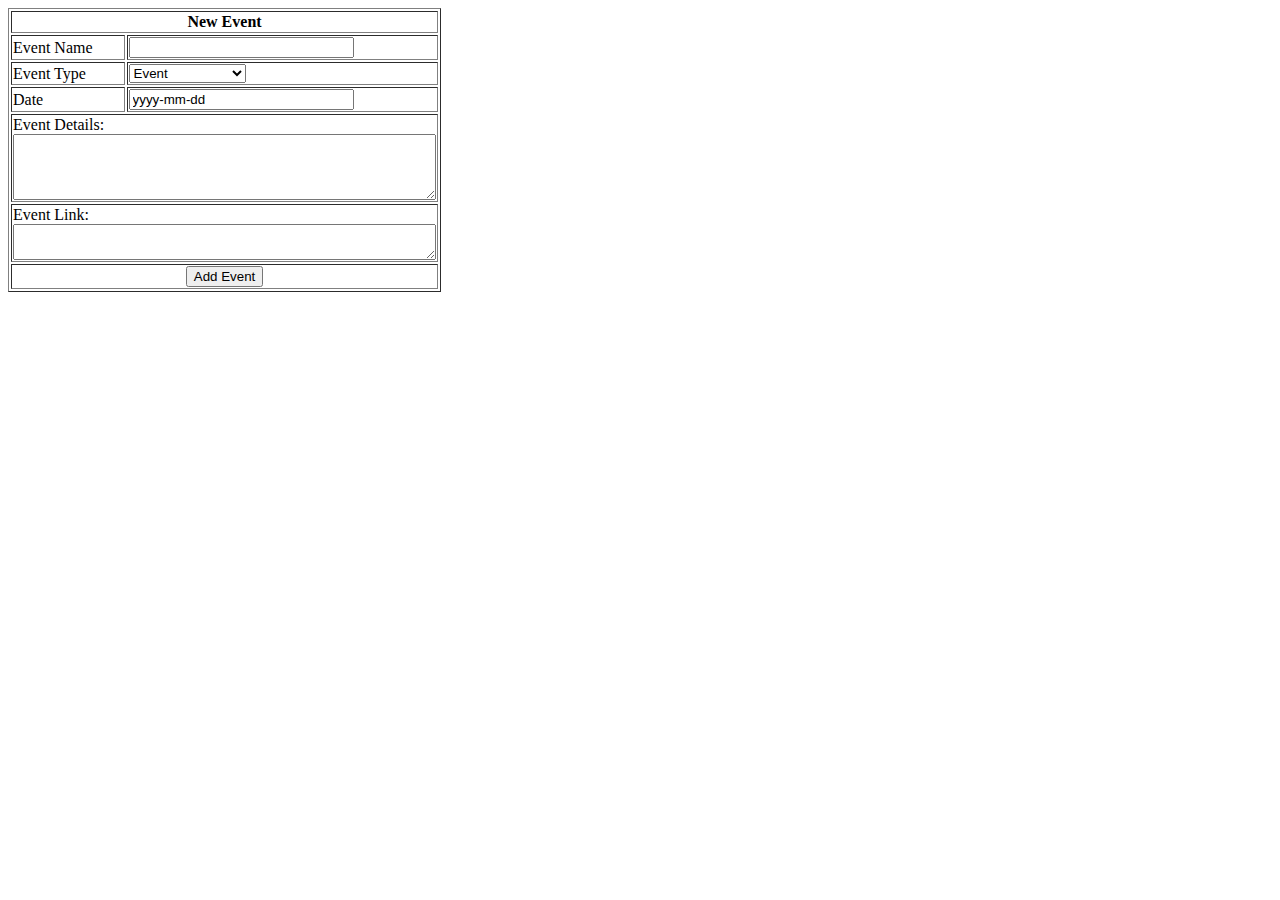
<file: add_event.html>
<HTML>
	<HEAD>
		<TITLE>Add New Event</TITLE>
		<SCRIPT LANGUAGE="JavaScript">
			function verifyEvent(form){
				ELABEL = document.eventform.elabel.value
				ETYPE = document.eventform.etype.value
				EDATE = document.eventform.edate.value
				EDETAILS = document.eventform.edetails.value
				ELINK = document.eventform.elink.value
				
				
				if(ELABEL == null || ELABEL == "") {
					alert("Label cannot be blank.");
					return false;
				}
				else if(EDATE == null || EDATE == "") {
					alert("Date cannot be blank.");
					return false;
				}
				else if(EDETAILS == null || EDETAILS == "") {
					alert("Details cannot be blank.");
					return false;
				}
				else if(ELINK == null || ELINK == "") {
					alert("Link cannot be blank.");
					return false;
				}

				regex = /^\d{4}-\d{2}-\d{2}$/;
				if(!EDATE.match(regex)) {
					alert("Date does not match correct format yyyy-mm-dd.");
					return false;
				}
		
				document.testform.submit(); 
			} 
		</SCRIPT>
	</HEAD>
	<BODY>
		<FORM name = "eventform" method="POST" action="/cgi-bin/add_event_cgi.py">
			<TABLE border="1">
				<TR>
					<TH colspan="2" align="center">New Event</TH>
				</TR> 
				<TR> 
					<TD>Event Name</TD>
					<TD> <input type="text" name="elabel" size="25"> </TD> 
				</TR>
				<TR>
					<TD>Event Type</TD>
					<TD> <select name="etype">
						<option selected>Event</option>
						<option>Conference</option>
						<option>Hackathon</option>
						<option>Project Release</option>
						<option>Press</option>
						<option>Team Meeting</option>
						<option>Dev Meeting</option>
						<option>Design Meeting</option>
						<option>Test Event</option>
					</select>
					</TD>
				</TR>
				<TR> 
					<TD>Date</TD>
					<TD> <input type="text" name="edate" size="25" value="yyyy-mm-dd"> </TD> 
				</TR>
				<TR>
					<TD colspan="2">Event Details:<BR> 
						<textarea name="edetails" cols="50" rows="4"> </textarea> 
					</TD> 
				</TR>
				<TR> 
					<TD colspan="2">Event Link:<BR> 
						<textarea name="elink" cols="50" rows="2"> </textarea> 
					</TD>
				</TR>
				<TR>
					<TD colspan="2" align="center"> 
						<input type="submit" name = "submitbutton" value="Add Event" onClick="return verifyEvent(this.form)"> 
					</TD>
				</TR> 
			</TABLE> 
		</FORM> 
	</BODY> 
</HTML>
</file>
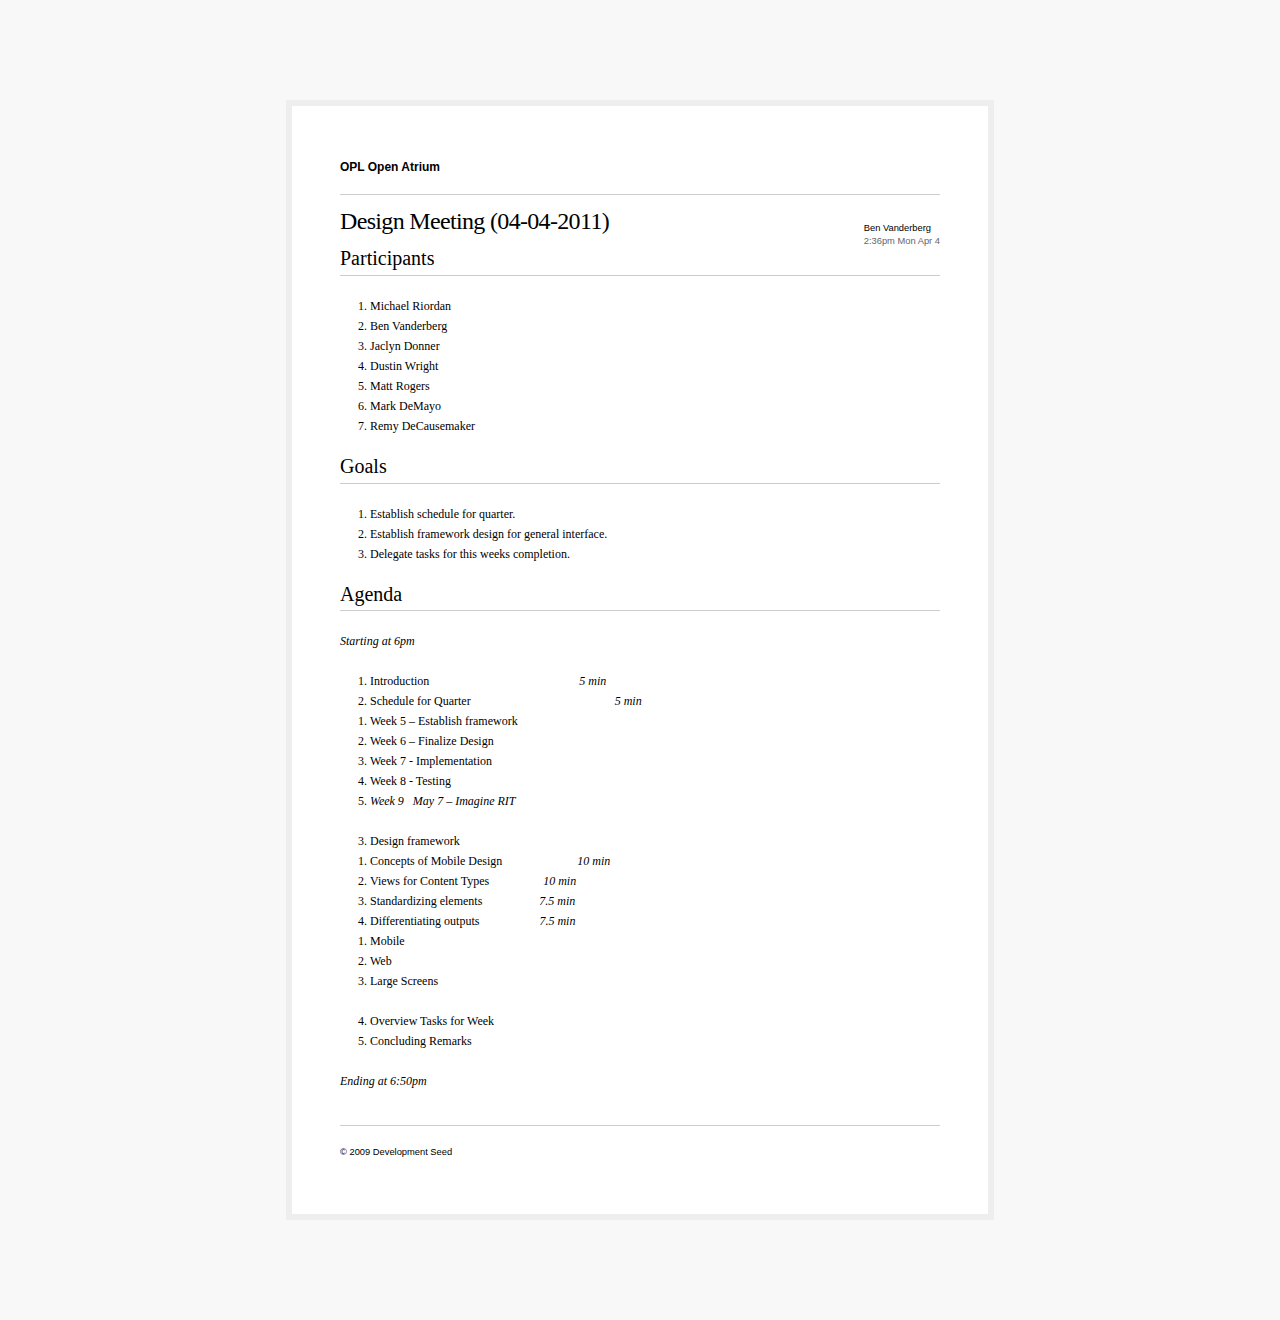
<file: risedesign040411.html>
<!DOCTYPE HTML PUBLIC "-//W3C//DTD XHTML 1.0 Strict//EN" "http://www.w3.org/TR/xhtml1/DTD/xhtml1-strict.dtd">
<html xml:lang="en" xmlns="http://www.w3.org/1999/xhtml" lang="en"><head>


<meta http-equiv="Content-Type" content="text/html; charset=UTF-8">
  <meta http-equiv="Content-Type" content="text/html; charset=UTF-8">
<link rel="prev" href="http://opl-management.rit.edu/rise/node/591">
<link rel="up" href="http://opl-management.rit.edu/rise/node/591">
<link rel="next" href="http://opl-management.rit.edu/rise/node/590">
<link rel="canonical" href="http://opl-management.rit.edu/rise/node/572">
<link rel="shortcut icon" href="http://opl-management.rit.edu/profiles/openatrium/themes/ginkgo/favicon.ico" type="image/x-icon">
  <link type="text/css" rel="stylesheet" media="print" href="risedesign040411_files/reset.css">
<link type="text/css" rel="stylesheet" media="print" href="risedesign040411_files/base.css">
<link type="text/css" rel="stylesheet" media="print" href="risedesign040411_files/print.css">
<link type="text/css" rel="stylesheet" media="print" href="risedesign040411_files/print-custom.css">
<link type="text/css" rel="stylesheet" media="all" href="risedesign040411_files/reset.css">
<link type="text/css" rel="stylesheet" media="all" href="risedesign040411_files/base.css">
<link type="text/css" rel="stylesheet" media="all" href="risedesign040411_files/print.css">
<link type="text/css" rel="stylesheet" media="all" href="risedesign040411_files/print-custom.css">

  <title>Design Meeting (04-04-2011) | OPL Open Atrium</title>
</head><body class="print rubik admin-static page">
  <div class="limiter clear-block">
    <div id="content" class="clear-block">
      <div class="print-header">
      <h1 class="site-name">OPL Open Atrium</h1>
  </div>
      

<div id="node-572" class="node node-book clear-block node-page">
      <div class="node-submitted clear-block">
      <div class="picture">
  <a href="http://opl-management.rit.edu/rise/user/19" title="View user profile."><img src="risedesign040411_files/user.png" alt="Ben Vanderberg's picture" title="View user profile." class="imagecache imagecache-user-s" height="30" width="30"></a></div>
      <div class="byline"><a href="http://opl-management.rit.edu/rise/user/19" class="username" title="View user profile.">Ben Vanderberg</a></div><div class="date">2:36pm Mon Apr 4</div>    </div>
  
      <h2 class="node-title">
            <a href="http://opl-management.rit.edu/rise/node/572">Design Meeting (04-04-2011)</a>
    </h2>
  
      <div class="node-content clear-block prose">
      <div id="diff-inline-572"><h1>Participants</h1>

<ol>
  <li>Michael Riordan </li>
  <li>Ben Vanderberg </li>
  <li>Jaclyn Donner </li>
  <li>Dustin Wright </li>
  <li>Matt Rogers</li>
  <li>Mark DeMayo</li>
  <li>Remy DeCausemaker</li>
</ol>

<h1>Goals</h1>

<ol>
  <li>Establish schedule for quarter.</li>
  <li>Establish framework design for general interface.</li>
  <li>Delegate tasks for this weeks completion.</li>
</ol>

<h1>Agenda</h1>

<p><em>Starting at 6pm</em></p>

<ol>
  <li>Introduction 
&nbsp;&nbsp;&nbsp;&nbsp;&nbsp;&nbsp;&nbsp;&nbsp;&nbsp;&nbsp;&nbsp;&nbsp;&nbsp;&nbsp;&nbsp;&nbsp;&nbsp;&nbsp;&nbsp;&nbsp;&nbsp;&nbsp;&nbsp;&nbsp;&nbsp;&nbsp;&nbsp;&nbsp;&nbsp;&nbsp;&nbsp;&nbsp;&nbsp;&nbsp;&nbsp;&nbsp;&nbsp;&nbsp;&nbsp;&nbsp;&nbsp;&nbsp;&nbsp;&nbsp;&nbsp;&nbsp;&nbsp;&nbsp;
 <em>5 min</em></li>
  <li>Schedule for Quarter 
&nbsp;&nbsp;&nbsp;&nbsp;&nbsp;&nbsp;&nbsp;&nbsp;&nbsp;&nbsp;&nbsp;&nbsp;&nbsp;&nbsp;&nbsp;&nbsp;&nbsp;&nbsp;&nbsp;&nbsp;&nbsp;&nbsp;&nbsp;&nbsp;&nbsp;&nbsp;&nbsp;&nbsp;&nbsp;&nbsp;&nbsp;&nbsp;&nbsp;&nbsp;
 &nbsp;&nbsp;&nbsp;&nbsp;&nbsp;&nbsp;&nbsp;&nbsp;&nbsp;&nbsp;&nbsp; <em>5 min</em></li>
  <ol>
    <li>Week 5 – Establish framework </li>
    <li>Week 6 – Finalize Design</li>
    <li>Week 7 - Implementation</li>
    <li>Week 8 - Testing</li>
    <li><em>Week 9&nbsp;&nbsp; May 7 – Imagine RIT</em></li>
  </ol>
  <li>Design framework</li>
  <ol>
    <li>Concepts of Mobile Design 
&nbsp;&nbsp;&nbsp;&nbsp;&nbsp;&nbsp;&nbsp;&nbsp;&nbsp;&nbsp;&nbsp;&nbsp;&nbsp;&nbsp;&nbsp;&nbsp;&nbsp;&nbsp;&nbsp;&nbsp;&nbsp;&nbsp;&nbsp;
 <em>10 min</em></li>
    <li>Views for Content Types &nbsp;&nbsp;&nbsp;&nbsp;&nbsp;&nbsp;&nbsp;&nbsp;&nbsp;&nbsp;&nbsp;&nbsp;&nbsp;&nbsp;&nbsp;&nbsp; <em>10 min</em></li>
    <li>Standardizing elements &nbsp;&nbsp;&nbsp;&nbsp;&nbsp;&nbsp;&nbsp;&nbsp;&nbsp;&nbsp;&nbsp;&nbsp;&nbsp;&nbsp;&nbsp;&nbsp;&nbsp; <em>7.5 min</em></li>
    <li>Differentiating outputs 
&nbsp;&nbsp;&nbsp;&nbsp;&nbsp;&nbsp;&nbsp;&nbsp;&nbsp;&nbsp;&nbsp;&nbsp;&nbsp;&nbsp;&nbsp;&nbsp;&nbsp;&nbsp;
 <em>7.5 min</em></li>
    <ol>
      <li>Mobile</li>
      <li>Web</li>
      <li>Large Screens</li>
    </ol>
  </ol>
  <li>Overview Tasks for Week</li>
  <li>Concluding Remarks</li>
</ol>

<p><em>Ending at 6:50pm</em></p></div>    </div>
  
      <div class="node-links clear-block"><ul class="links inline"><li class="book_add_child first"><a href="http://opl-management.rit.edu/rise/node/add/book?parent=632">Add child page</a></li>
<li class="print active"><a href="http://opl-management.rit.edu/rise/node/572?print" class="active">Print</a></li>
<li class="print_recurse last active"><a href="http://opl-management.rit.edu/rise/node/572?print&amp;book_recurse" class="active">Print entire section</a></li>
</ul></div>
  </div>


    </div>
          <div id="footer" class="clear-block">© 2009 <a href="http://www.developmentseed.org/">Development Seed</a></div>
      </div>
</body></html>
</file>
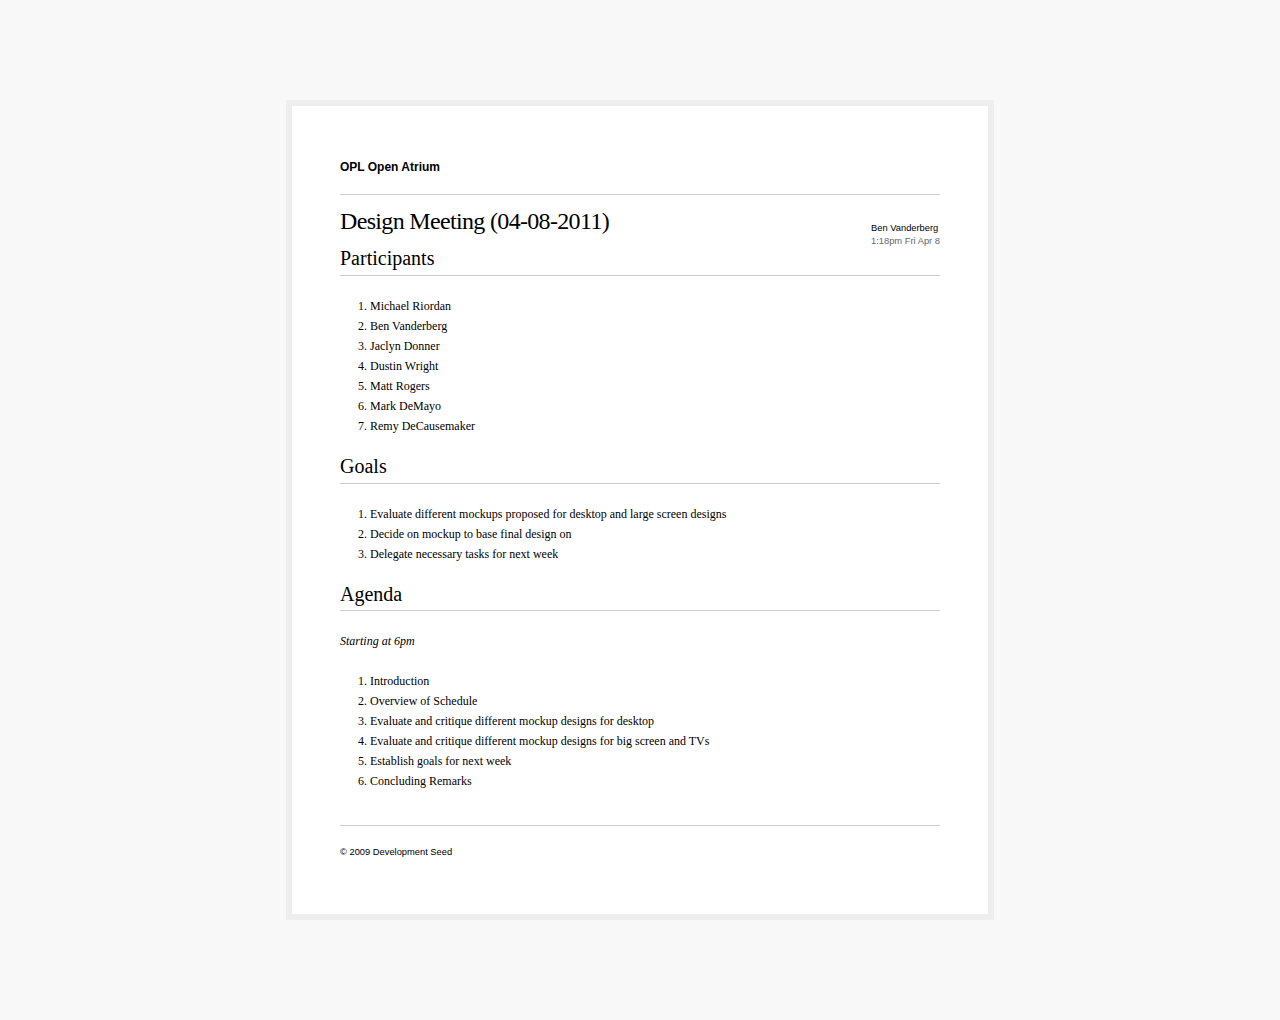
<file: risedesign040811.html>
<!DOCTYPE HTML PUBLIC "-//W3C//DTD XHTML 1.0 Strict//EN" "http://www.w3.org/TR/xhtml1/DTD/xhtml1-strict.dtd">
<html xml:lang="en" xmlns="http://www.w3.org/1999/xhtml" lang="en"><head>


<meta http-equiv="Content-Type" content="text/html; charset=UTF-8">
  <meta http-equiv="Content-Type" content="text/html; charset=UTF-8">
<link rel="prev" href="http://opl-management.rit.edu/rise/node/572">
<link rel="up" href="http://opl-management.rit.edu/rise/node/591">
<link rel="canonical" href="http://opl-management.rit.edu/rise/node/590">
<link rel="shortcut icon" href="http://opl-management.rit.edu/profiles/openatrium/themes/ginkgo/favicon.ico" type="image/x-icon">
  <link type="text/css" rel="stylesheet" media="print" href="risedesign040811_files/reset.css">
<link type="text/css" rel="stylesheet" media="print" href="risedesign040811_files/base.css">
<link type="text/css" rel="stylesheet" media="print" href="risedesign040811_files/print.css">
<link type="text/css" rel="stylesheet" media="print" href="risedesign040811_files/print-custom.css">
<link type="text/css" rel="stylesheet" media="all" href="risedesign040811_files/reset.css">
<link type="text/css" rel="stylesheet" media="all" href="risedesign040811_files/base.css">
<link type="text/css" rel="stylesheet" media="all" href="risedesign040811_files/print.css">
<link type="text/css" rel="stylesheet" media="all" href="risedesign040811_files/print-custom.css">

  <title>Design Meeting (04-08-2011) | OPL Open Atrium</title>
</head><body class="print rubik admin-static page">
  <div class="limiter clear-block">
    <div id="content" class="clear-block">
      <div class="print-header">
      <h1 class="site-name">OPL Open Atrium</h1>
  </div>
      

<div id="node-590" class="node node-book clear-block node-page">
      <div class="node-submitted clear-block">
      <div class="picture">
  <a href="http://opl-management.rit.edu/rise/user/19" title="View user profile."><img src="risedesign040811_files/user.png" alt="Ben Vanderberg's picture" title="View user profile." class="imagecache imagecache-user-s" height="30" width="30"></a></div>
      <div class="byline"><a href="http://opl-management.rit.edu/rise/user/19" class="username" title="View user profile.">Ben Vanderberg</a></div><div class="date">1:18pm Fri Apr 8</div>    </div>
  
      <h2 class="node-title">
            <a href="http://opl-management.rit.edu/rise/node/590">Design Meeting (04-08-2011)</a>
    </h2>
  
      <div class="node-content clear-block prose">
      <div id="diff-inline-590"><h1>Participants</h1>

<ol>
  <li>Michael Riordan</li>
  <li>Ben Vanderberg</li>
  <li>Jaclyn Donner</li>
  <li>Dustin Wright</li>
  <li>Matt Rogers</li>
  <li>Mark DeMayo</li>
  <li>Remy DeCausemaker</li>
</ol>

<h1>Goals</h1>

<ol>
  <li>Evaluate different mockups proposed for desktop and large screen designs</li>
  <li>Decide on mockup to base final design on</li>
  <li>Delegate necessary tasks for next week</li>
</ol>

<h1>Agenda</h1>

<p><em>Starting at 6pm</em></p>

<ol>
  <li>Introduction</li>
  <li>Overview of Schedule</li>
  <li>Evaluate and critique different mockup designs for desktop</li>
  <li>Evaluate and critique different mockup designs for big screen and TVs</li>
  <li>Establish goals for next week</li>
  <li>Concluding Remarks</li>
</ol></div>    </div>
  
      <div class="node-links clear-block"><ul class="links inline"><li class="book_add_child first"><a href="http://opl-management.rit.edu/rise/node/add/book?parent=638">Add child page</a></li>
<li class="print active"><a href="http://opl-management.rit.edu/rise/node/590?print" class="active">Print</a></li>
<li class="print_recurse last active"><a href="http://opl-management.rit.edu/rise/node/590?print&amp;book_recurse" class="active">Print entire section</a></li>
</ul></div>
  </div>


    </div>
          <div id="footer" class="clear-block">© 2009 <a href="http://www.developmentseed.org/">Development Seed</a></div>
      </div>
</body></html>
</file>
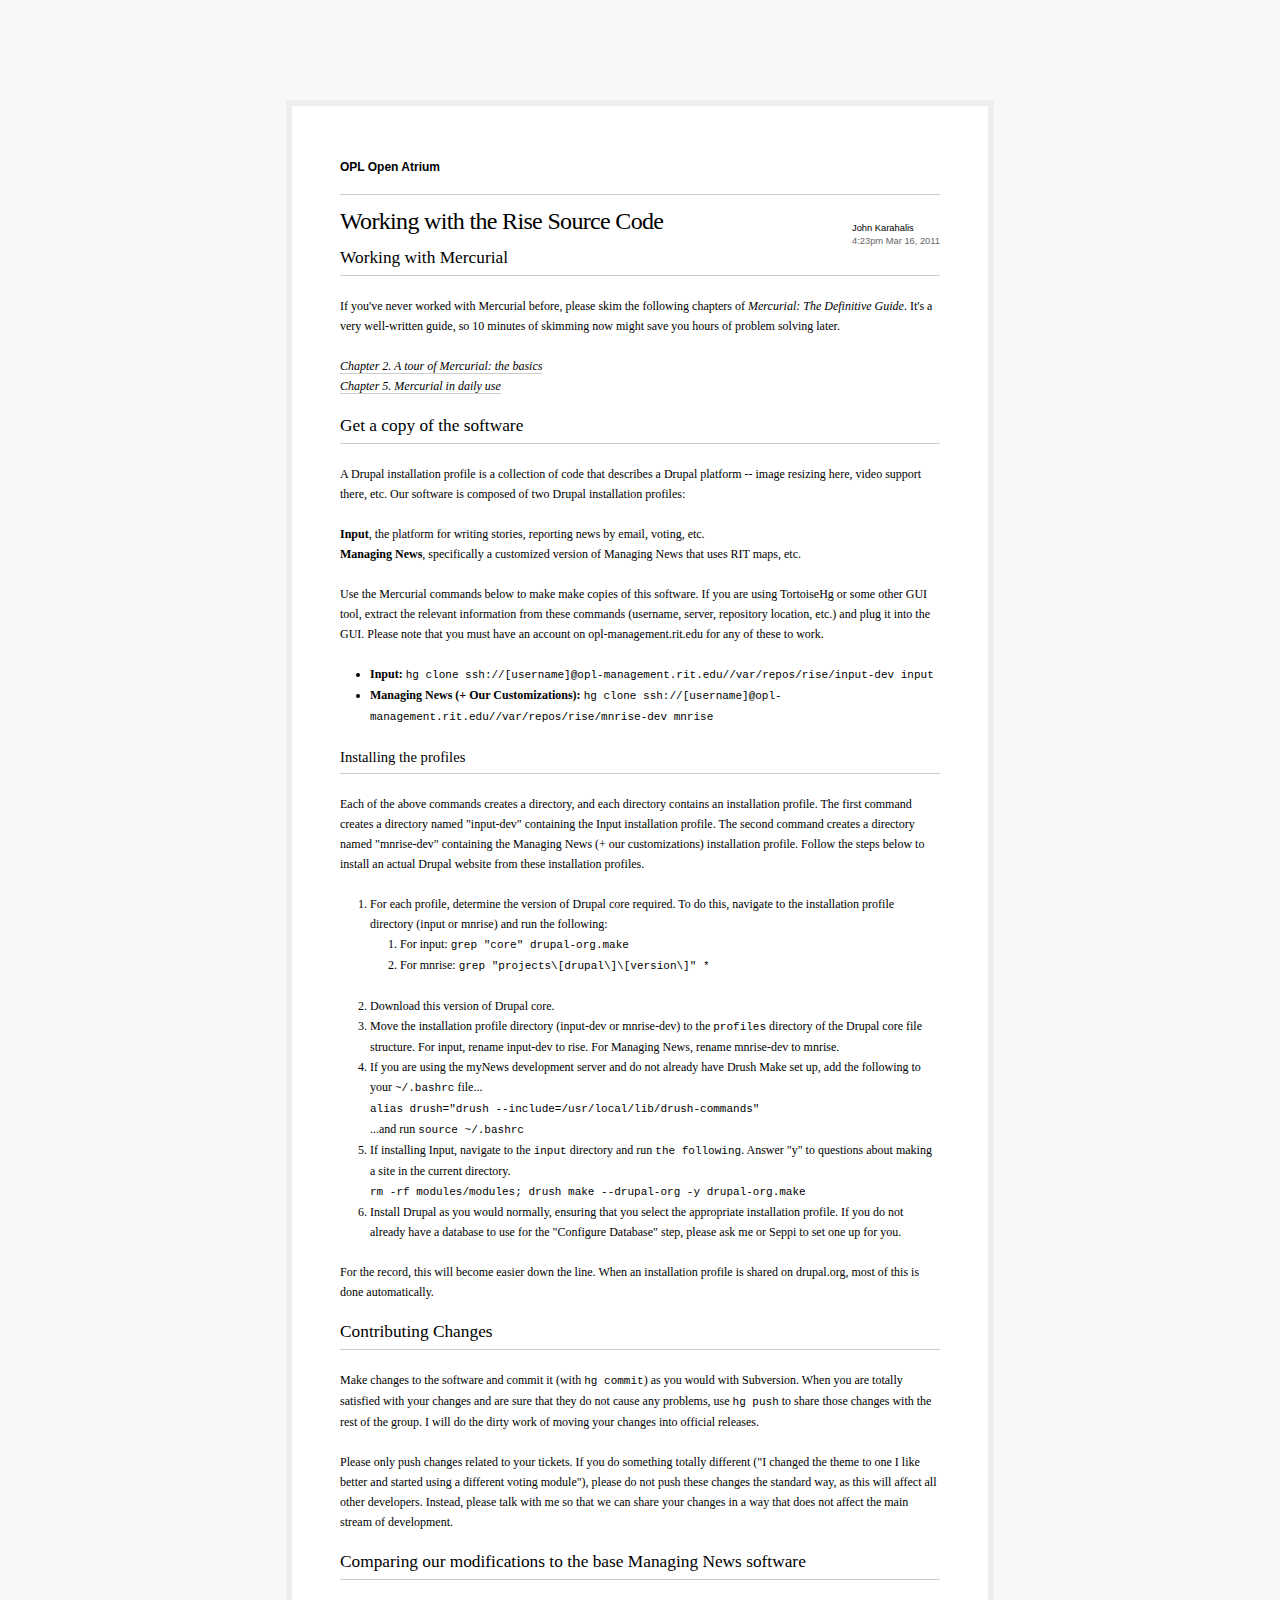
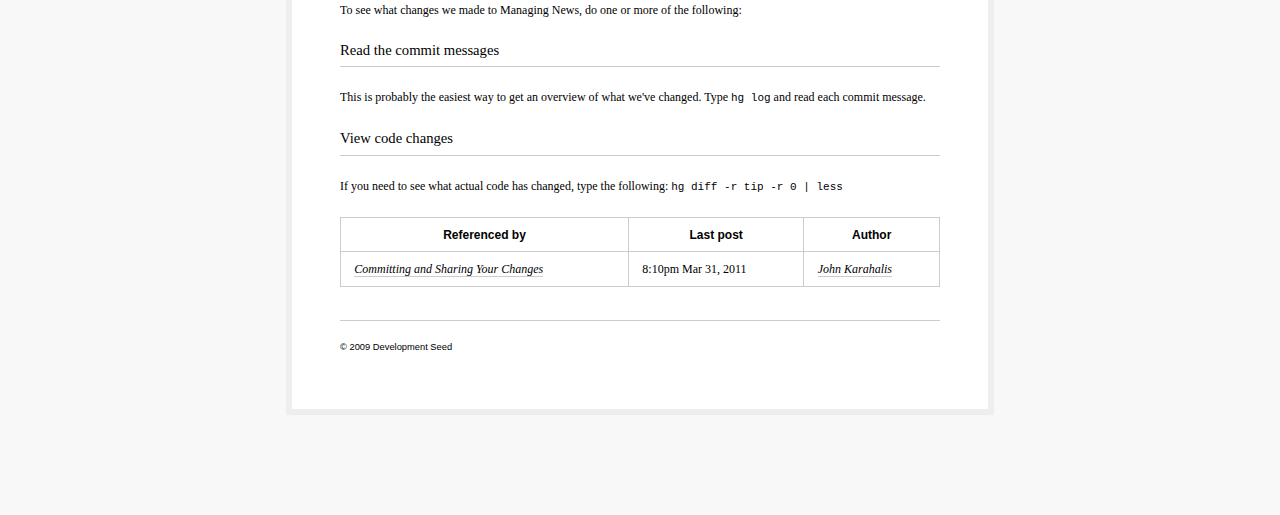
<file: risedocs031611.html>
<!DOCTYPE HTML PUBLIC "-//W3C//DTD XHTML 1.0 Strict//EN" "http://www.w3.org/TR/xhtml1/DTD/xhtml1-strict.dtd">
<html xml:lang="en" xmlns="http://www.w3.org/1999/xhtml" lang="en"><head>


<meta http-equiv="Content-Type" content="text/html; charset=UTF-8">
  <meta http-equiv="Content-Type" content="text/html; charset=UTF-8">
<link rel="prev" href="http://opl-management.rit.edu/rise/node/549">
<link rel="up" href="http://opl-management.rit.edu/rise/node/449">
<link rel="canonical" href="http://opl-management.rit.edu/rise/node/510">
<link rel="shortcut icon" href="http://opl-management.rit.edu/profiles/openatrium/themes/ginkgo/favicon.ico" type="image/x-icon">
  <link type="text/css" rel="stylesheet" media="print" href="risedocs031611_files/reset.css">
<link type="text/css" rel="stylesheet" media="print" href="risedocs031611_files/base.css">
<link type="text/css" rel="stylesheet" media="print" href="risedocs031611_files/print.css">
<link type="text/css" rel="stylesheet" media="print" href="risedocs031611_files/print-custom.css">
<link type="text/css" rel="stylesheet" media="all" href="risedocs031611_files/reset.css">
<link type="text/css" rel="stylesheet" media="all" href="risedocs031611_files/base.css">
<link type="text/css" rel="stylesheet" media="all" href="risedocs031611_files/print.css">
<link type="text/css" rel="stylesheet" media="all" href="risedocs031611_files/print-custom.css">

  <title>Working with the Rise Source Code | OPL Open Atrium</title>
</head><body class="print rubik admin-static page">
  <div class="limiter clear-block">
    <div id="content" class="clear-block">
      <div class="print-header">
      <h1 class="site-name">OPL Open Atrium</h1>
  </div>
      

<div id="node-510" class="node node-book clear-block node-page">
      <div class="node-submitted clear-block">
      <div class="picture">
  <a href="http://opl-management.rit.edu/rise/user/14" title="View user profile."><img src="risedocs031611_files/picture-14.jpg" alt="John Karahalis's picture" title="View user profile." class="imagecache imagecache-user-s" height="30" width="30"></a></div>
      <div class="byline"><a href="http://opl-management.rit.edu/rise/user/14" class="username" title="View user profile.">John Karahalis</a></div><div class="date">4:23pm Mar 16, 2011</div>    </div>
  
      <h2 class="node-title">
            <a href="http://opl-management.rit.edu/rise/node/510">Working with the Rise Source Code</a>
    </h2>
  
      <div class="node-content clear-block prose">
      <div id="diff-inline-510"><h2>Working with Mercurial</h2>

<p>If you've never worked with Mercurial before, please skim the following chapters of <em>Mercurial: The Definitive Guide</em>. It's a very well-written guide, so 10 minutes of skimming now might save you hours of problem solving later.</p>

<p><a href="http://hgbook.red-bean.com/read/a-tour-of-mercurial-the-basics.html">Chapter 2. A tour of Mercurial: the basics</a><br>
<a href="http://hgbook.red-bean.com/read/mercurial-in-daily-use.html">Chapter 5. Mercurial in daily use</a></p>

<h2>Get a copy of the software</h2>

<p>A Drupal installation profile is a collection of code that describes a
 Drupal platform -- image resizing here, video support there, etc. Our 
software is composed of two Drupal installation profiles:</p>

<p><strong>Input</strong>, the platform for writing stories, reporting news by email, voting, etc.<br>
<strong>Managing News</strong>, specifically a customized version of Managing News that uses RIT maps, etc.</p>

<p>Use the Mercurial commands below to make make copies of this 
software. If you are using TortoiseHg or some other GUI tool, extract 
the relevant information from these commands (username, server, 
repository location, etc.) and plug it into the GUI. Please note that 
you must have an account on opl-management.rit.edu for any of these to 
work.</p>

<ul>
<li><strong>Input:</strong> <code>hg clone ssh://[username]@opl-management.rit.edu//var/repos/rise/input-dev input</code><br></li>
<li><strong>Managing News (+ Our Customizations):</strong> <code>hg clone ssh://[username]@opl-management.rit.edu//var/repos/rise/mnrise-dev mnrise</code></li>
</ul>

<h3>Installing the profiles</h3>

<p>Each of the above commands creates a directory, and each directory 
contains an installation profile. The first command creates a directory 
named "input-dev" containing the Input installation profile. The second 
command creates a directory named "mnrise-dev" containing the Managing 
News (+ our customizations) installation profile. Follow the steps below
 to install an actual Drupal website from these installation profiles.</p>

<ol>
<li>For each profile, determine the version of Drupal core required. To 
do this, navigate to the installation profile directory (input or 
mnrise) and run the following:

<ul>
<li>For input: <code>grep "core" drupal-org.make</code></li>
<li>For mnrise: <code>grep "projects\[drupal\]\[version\]" *</code></li>
</ul></li>
<li>Download this version of Drupal core.</li>
<li>Move the installation profile directory (input-dev or mnrise-dev) to the <code>profiles</code>
 directory of the Drupal core file structure. For input, rename 
input-dev to rise. For Managing News, rename mnrise-dev to mnrise.</li>
<li>If you are using the myNews development server and do not already have Drush Make set up, add the following to your <code>~/.bashrc</code> file...<br>
<code>alias drush="drush --include=/usr/local/lib/drush-commands"</code><br>
...and run <code>source ~/.bashrc</code></li>
<li>If installing Input, navigate to the <code>input</code> directory and run <code>the following</code>. Answer "y" to questions about making a site in the current directory.<br>
<code>rm -rf modules/modules; drush make --drupal-org -y drupal-org.make</code></li>
<li>Install Drupal as you would normally, ensuring that you select the 
appropriate installation profile. If you do not already have a database 
to use for the "Configure Database" step, please ask me or Seppi to set 
one up for you.</li>
</ol>

<p>For the record, this will become easier down the line. When an 
installation profile is shared on drupal.org, most of this is done 
automatically.</p>

<h2>Contributing Changes</h2>

<p>Make changes to the software and commit it (with <code>hg commit</code>)
 as you would with Subversion. When you are totally satisfied with your 
changes and are sure that they do not cause any problems, use <code>hg push</code> to share those changes with the rest of the group. I will do the dirty work of moving your changes into official releases.</p>

<p>Please only push changes related to your tickets. If you do something
 totally different ("I changed the theme to one I like better and 
started using a different voting module"), please do not push these 
changes the standard way, as this will affect all other developers. 
Instead, please talk with me so that we can share your changes in a way 
that does not affect the main stream of development.</p>

<h2>Comparing our modifications to the base Managing News software</h2>

<p>To see what changes we made to Managing News, do one or more of the following:</p>

<h3>Read the commit messages</h3>

<p>This is probably the easiest way to get an overview of what we've changed. Type <code>hg log</code> and read each commit message.</p>

<h3>View code changes</h3>

<p>If you need to see what actual code has changed, type the following: <code>hg diff -r tip -r 0 | less</code></p><div class="view view-xref view-id-xref view-display-id-default view-dom-id-1">
    
  
  
      <div class="view-content">
      <table class="views-table cols-1">
        <thead>
      <tr>
                  <th class="views-field title">
            Referenced by          </th>
                  <th class="views-field date">
            Last post          </th>
                  <th class="views-field username">
            Author          </th>
              </tr>
    </thead>
    <tbody>
          <tr class="odd views-row-first views-row-last">
                  <td class="views-field title">
            <a href="http://opl-management.rit.edu/rise/node/566">Committing and Sharing Your Changes</a>          </td>
                  <td class="views-field date">
            8:10pm Mar 31, 2011          </td>
                  <td class="views-field username">
            <a href="http://opl-management.rit.edu/rise/user/14" class="username" title="View user profile.">John Karahalis</a>          </td>
              </tr>
      </tbody>
</table>
    </div>
  
  
  
  
  
  
</div> </div>    </div>
  
      <div class="node-links clear-block"><ul class="links inline"><li class="book_add_child first"><a href="http://opl-management.rit.edu/rise/node/add/book?parent=617">Add child page</a></li>
<li class="print active"><a href="http://opl-management.rit.edu/rise/node/510?print" class="active">Print</a></li>
<li class="print_recurse last active"><a href="http://opl-management.rit.edu/rise/node/510?print&amp;book_recurse" class="active">Print entire section</a></li>
</ul></div>
  </div>


    </div>
          <div id="footer" class="clear-block">© 2009 <a href="http://www.developmentseed.org/">Development Seed</a></div>
      </div>
</body></html>
</file>
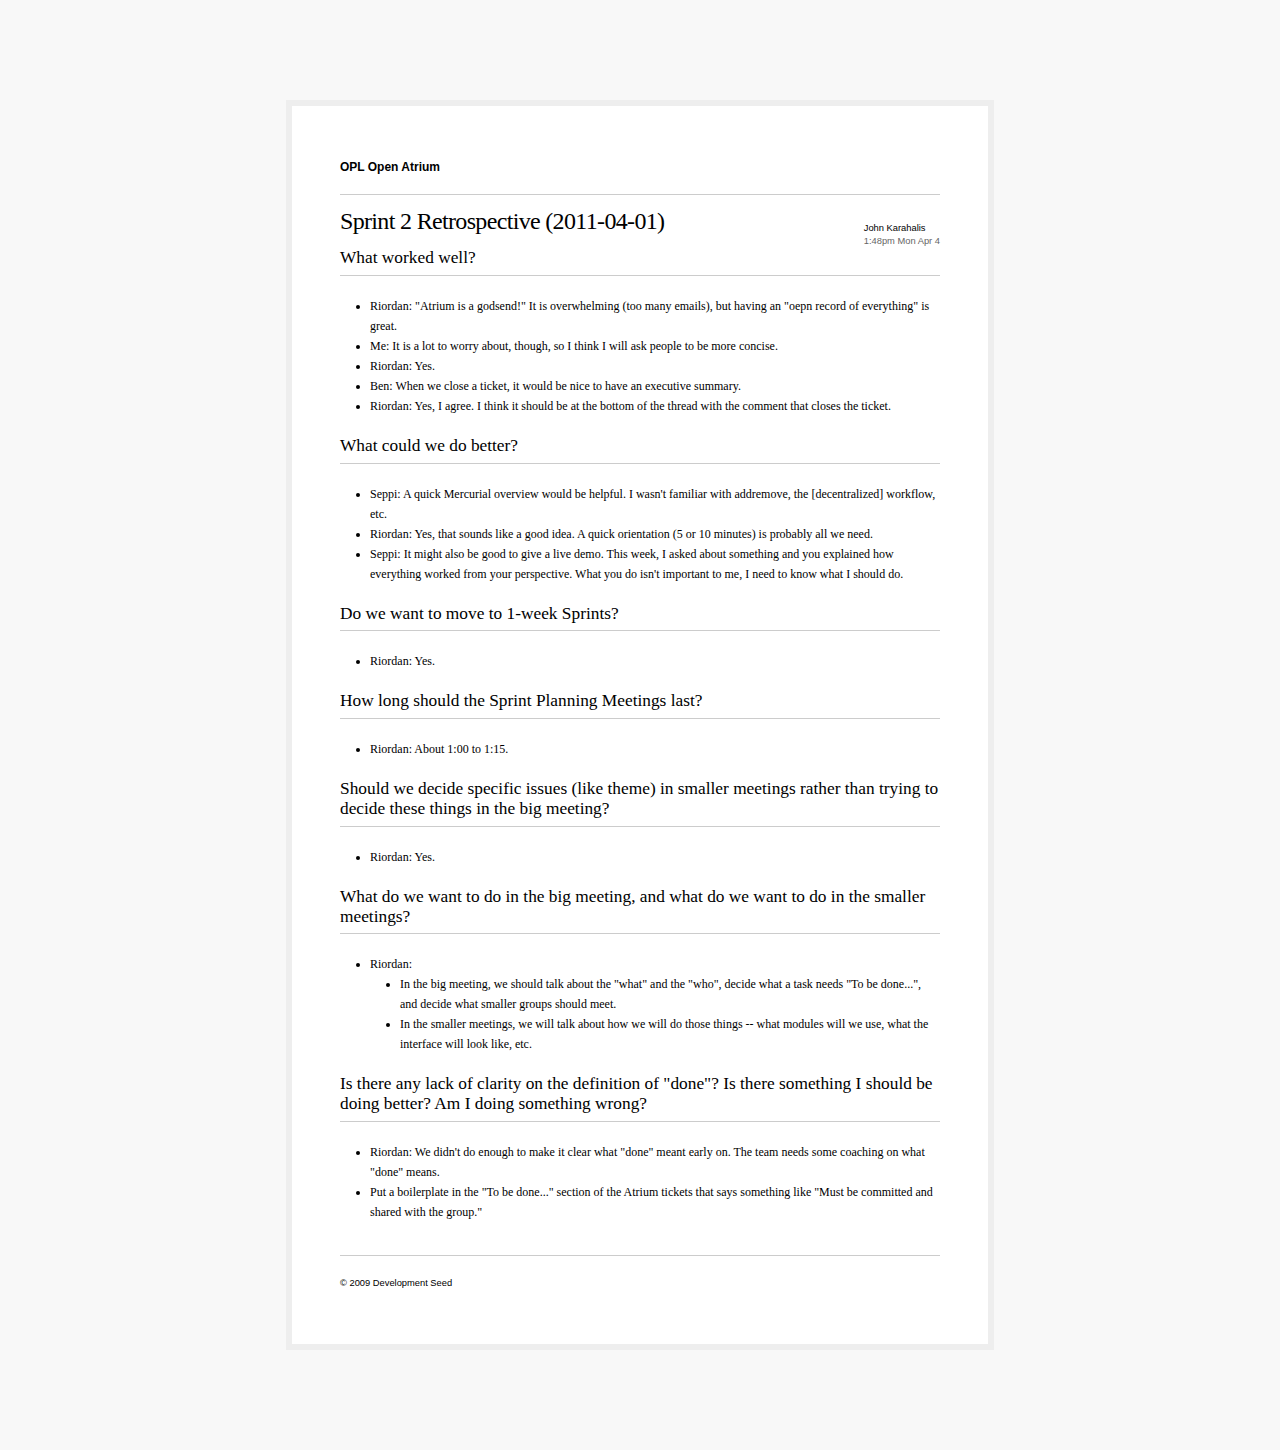
<file: risesprint2-040111.html>
<!DOCTYPE HTML PUBLIC "-//W3C//DTD XHTML 1.0 Strict//EN" "http://www.w3.org/TR/xhtml1/DTD/xhtml1-strict.dtd">
<html xml:lang="en" xmlns="http://www.w3.org/1999/xhtml" lang="en"><head>


<meta http-equiv="Content-Type" content="text/html; charset=UTF-8">
  <meta http-equiv="Content-Type" content="text/html; charset=UTF-8">
<link rel="prev" href="http://opl-management.rit.edu/rise/node/507">
<link rel="up" href="http://opl-management.rit.edu/rise/node/506">
<link rel="next" href="http://opl-management.rit.edu/rise/node/681">
<link rel="canonical" href="http://opl-management.rit.edu/rise/node/571">
<link rel="shortcut icon" href="http://opl-management.rit.edu/profiles/openatrium/themes/ginkgo/favicon.ico" type="image/x-icon">
  <link type="text/css" rel="stylesheet" media="print" href="risesprint2-040111_files/reset.css">
<link type="text/css" rel="stylesheet" media="print" href="risesprint2-040111_files/base.css">
<link type="text/css" rel="stylesheet" media="print" href="risesprint2-040111_files/print.css">
<link type="text/css" rel="stylesheet" media="print" href="risesprint2-040111_files/print-custom.css">
<link type="text/css" rel="stylesheet" media="all" href="risesprint2-040111_files/reset.css">
<link type="text/css" rel="stylesheet" media="all" href="risesprint2-040111_files/base.css">
<link type="text/css" rel="stylesheet" media="all" href="risesprint2-040111_files/print.css">
<link type="text/css" rel="stylesheet" media="all" href="risesprint2-040111_files/print-custom.css">

  <title>Sprint 2 Retrospective (2011-04-01) | OPL Open Atrium</title>
</head><body class="print rubik admin-static page">
  <div class="limiter clear-block">
    <div id="content" class="clear-block">
      <div class="print-header">
      <h1 class="site-name">OPL Open Atrium</h1>
  </div>
      

<div id="node-571" class="node node-book clear-block node-page">
      <div class="node-submitted clear-block">
      <div class="picture">
  <a href="http://opl-management.rit.edu/rise/user/14" title="View user profile."><img src="risesprint2-040111_files/picture-14.jpg" alt="John Karahalis's picture" title="View user profile." class="imagecache imagecache-user-s" height="30" width="30"></a></div>
      <div class="byline"><a href="http://opl-management.rit.edu/rise/user/14" class="username" title="View user profile.">John Karahalis</a></div><div class="date">1:48pm Mon Apr 4</div>    </div>
  
      <h2 class="node-title">
            <a href="http://opl-management.rit.edu/rise/node/571">Sprint 2 Retrospective (2011-04-01)</a>
    </h2>
  
      <div class="node-content clear-block prose">
      <div id="diff-inline-571"><h2>What worked well?</h2>

<ul>
<li>Riordan: "Atrium is a godsend!" It is overwhelming (too many emails), but having an "oepn record of everything" is great.</li>
<li>Me: It is a lot to worry about, though, so I think I will ask people to be more concise.</li>
<li>Riordan: Yes.</li>
<li>Ben: When we close a ticket, it would be nice to have an executive summary.</li>
<li>Riordan: Yes, I agree. I think it should be at the bottom of the thread with the comment that closes the ticket.</li>
</ul>

<h2>What could we do better?</h2>

<ul>
<li>Seppi: A quick Mercurial overview would be helpful. I wasn't familiar with addremove, the [decentralized] workflow, etc.</li>
<li>Riordan: Yes, that sounds like a good idea. A quick orientation (5 or 10 minutes) is probably all we need.</li>
<li>Seppi: It might also be good to give a live demo. This week, I asked
 about something and you explained how everything worked from your 
perspective. What you do isn't important to me, I need to know what I 
should do.</li>
</ul>

<h2>Do we want to move to 1-week Sprints?</h2>

<ul>
<li>Riordan: Yes.</li>
</ul>

<h2>How long should the Sprint Planning Meetings last?</h2>

<ul>
<li>Riordan: About 1:00 to 1:15.</li>
</ul>

<h2>Should we decide specific issues (like theme) in smaller meetings rather than trying to decide these things in the big meeting?</h2>

<ul>
<li>Riordan: Yes.</li>
</ul>

<h2>What do we want to do in the big meeting, and what do we want to do in the smaller meetings?</h2>

<ul>
<li>Riordan:

<ul>
<li>In the big meeting, we should talk about the "what" and the "who", 
decide what a task needs "To be done...", and decide what smaller groups
 should meet.</li>
<li>In the smaller meetings, we will talk about how we will do those 
things -- what modules will we use, what the interface will look like, 
etc.</li>
</ul></li>
</ul>

<h2>Is there any lack of clarity on the definition of "done"? Is there 
something I should be doing better? Am I doing something wrong?</h2>

<ul>
<li>Riordan: We didn't do enough to make it clear what "done" meant early on. The team needs some coaching on what "done" means.</li>
<li>Put a boilerplate in the "To be done..." section of the Atrium 
tickets that says something like "Must be committed and shared with the 
group."</li>
</ul></div>    </div>
  
      <div class="node-links clear-block"><ul class="links inline"><li class="book_add_child first"><a href="http://opl-management.rit.edu/rise/node/add/book?parent=631">Add child page</a></li>
<li class="print active"><a href="http://opl-management.rit.edu/rise/node/571?print" class="active">Print</a></li>
<li class="print_recurse last active"><a href="http://opl-management.rit.edu/rise/node/571?print&amp;book_recurse" class="active">Print entire section</a></li>
</ul></div>
  </div>


    </div>
          <div id="footer" class="clear-block">© 2009 <a href="http://www.developmentseed.org/">Development Seed</a></div>
      </div>
</body></html>
</file>
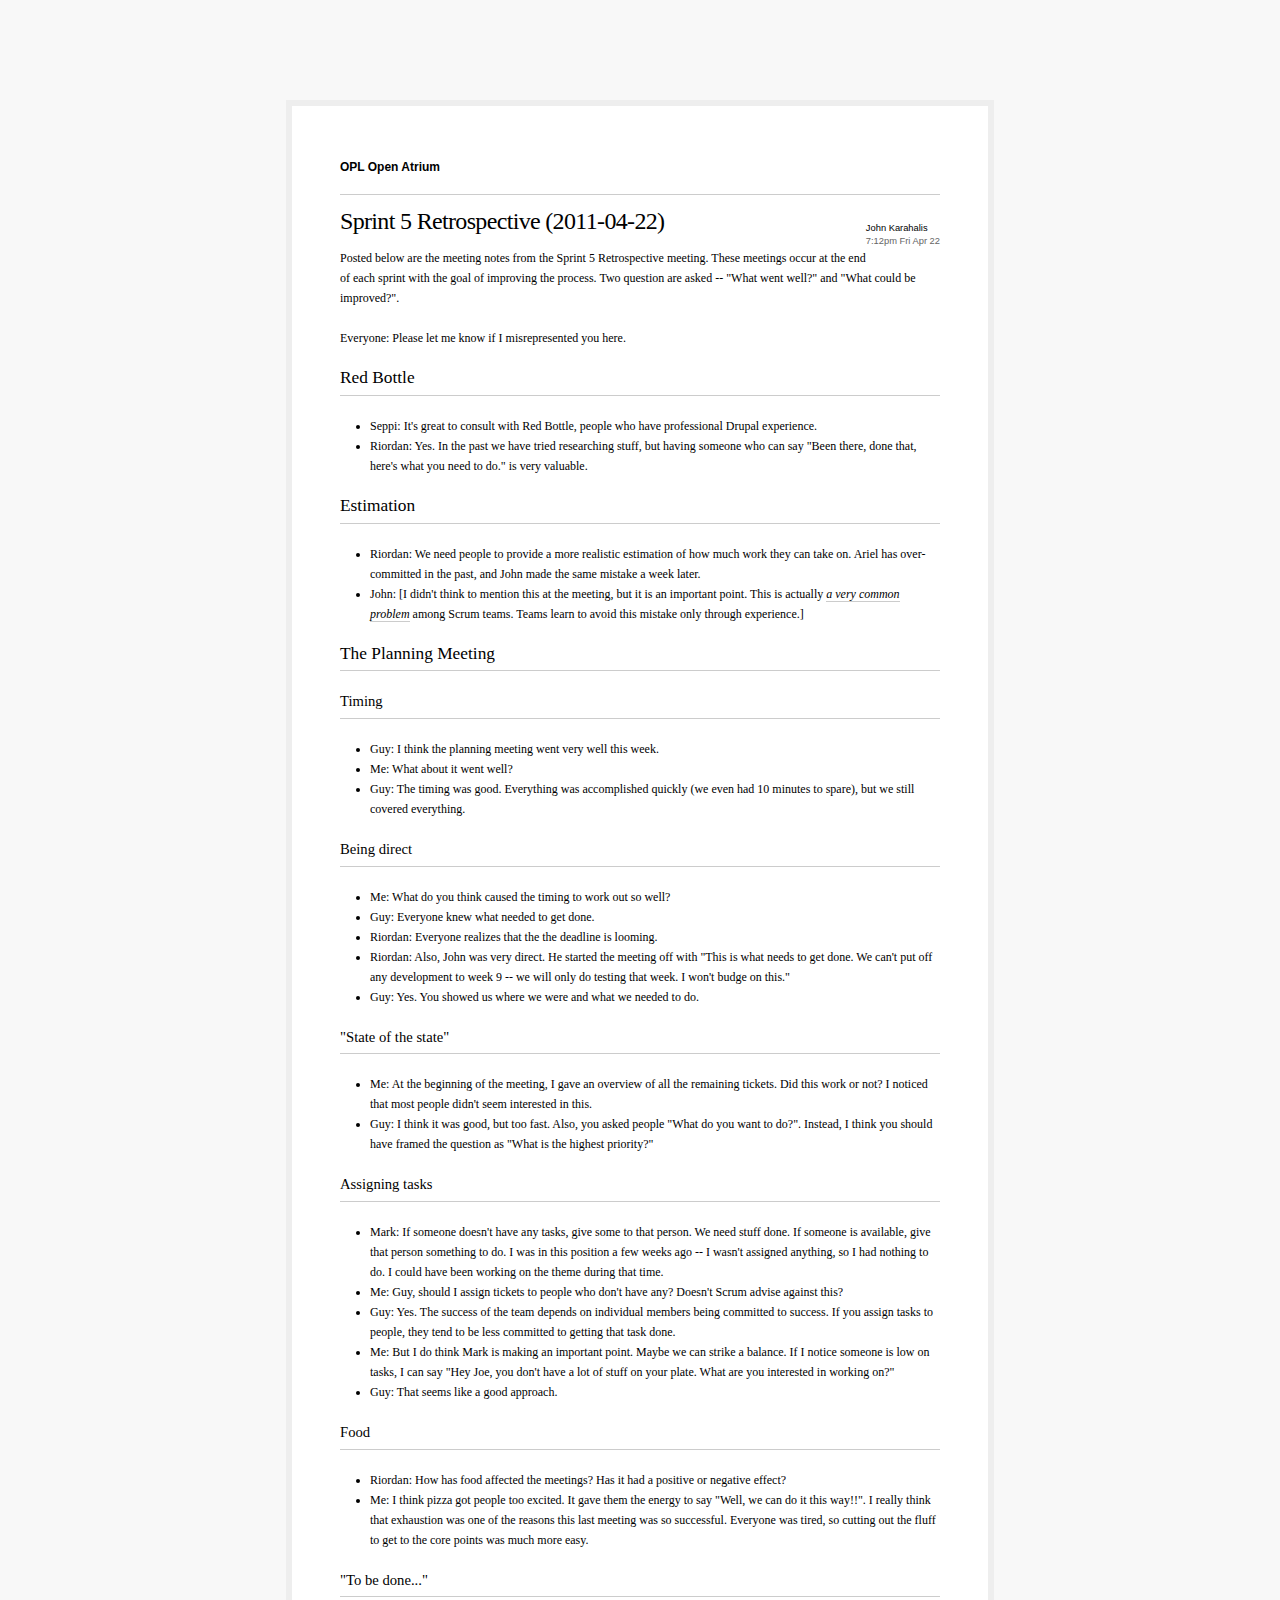
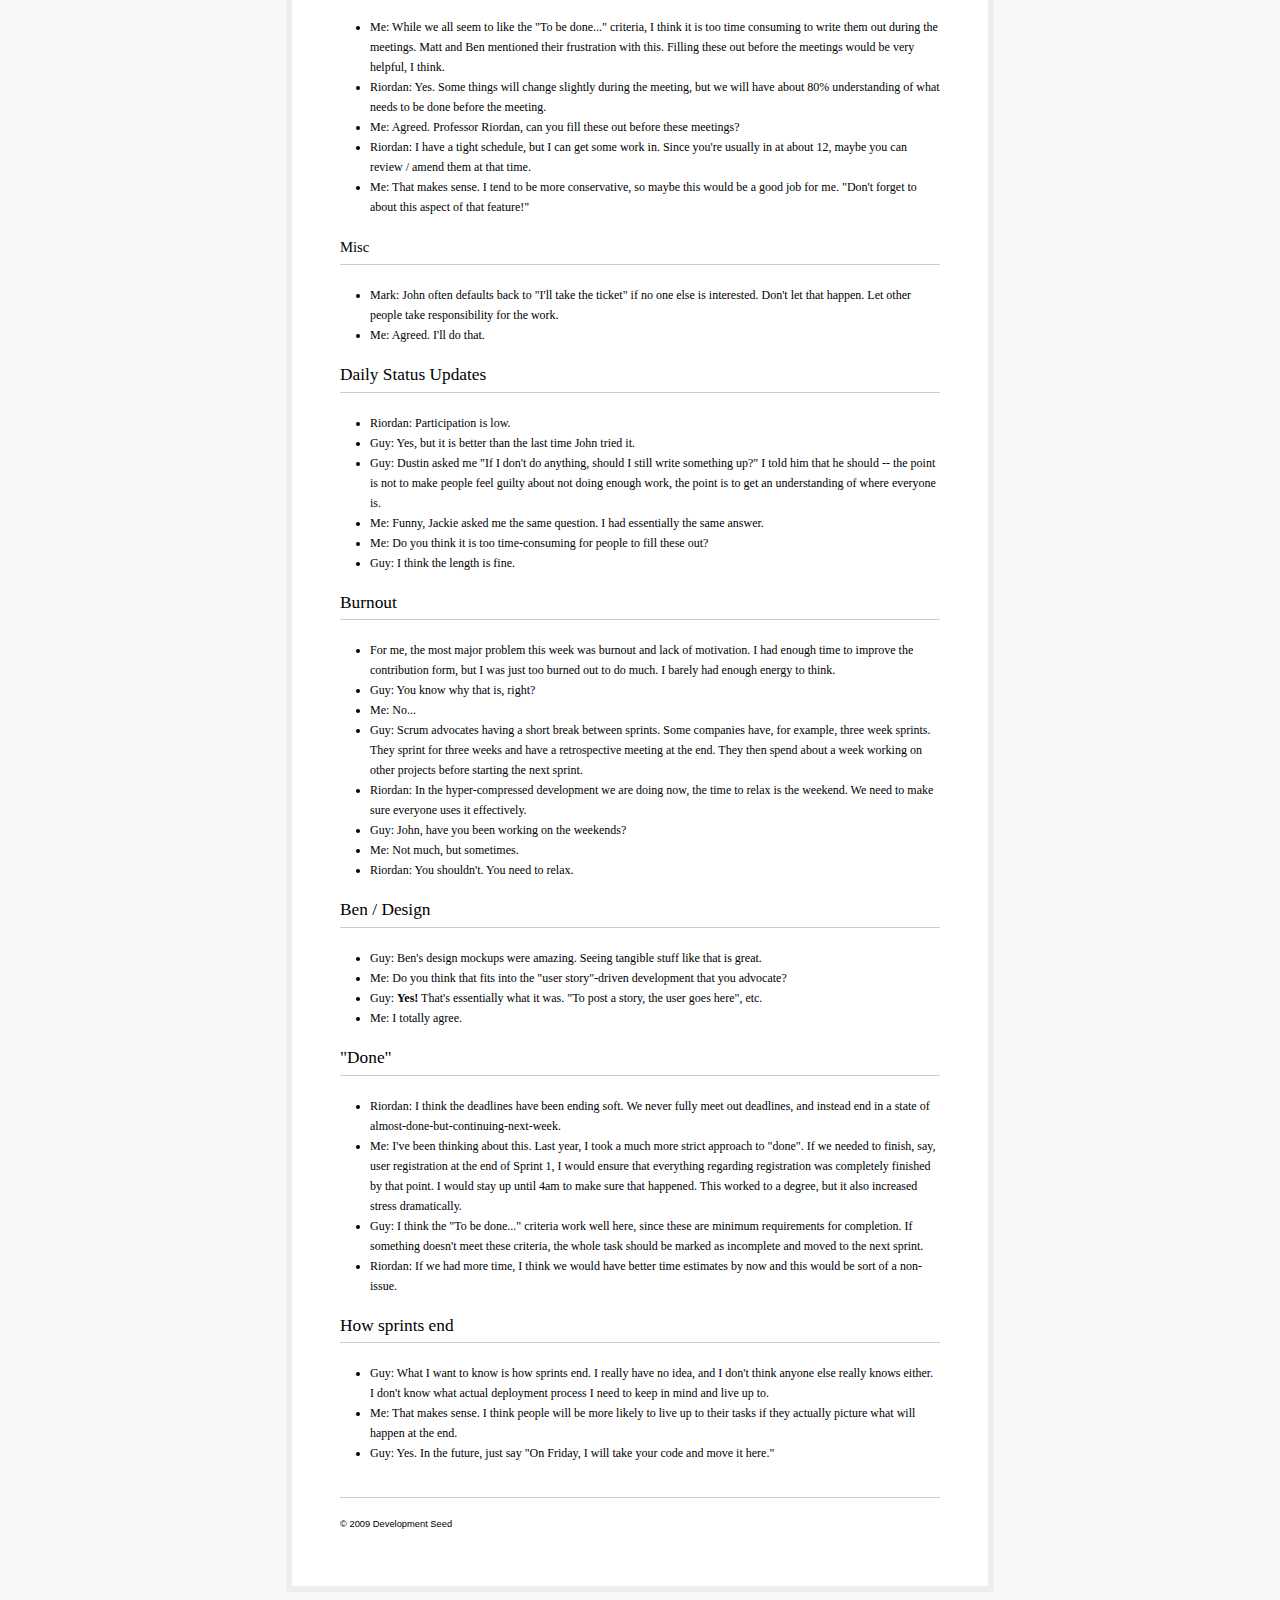
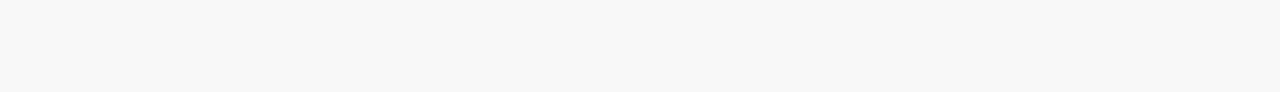
<file: risesprint5-042211.html>
<!DOCTYPE HTML PUBLIC "-//W3C//DTD XHTML 1.0 Strict//EN" "http://www.w3.org/TR/xhtml1/DTD/xhtml1-strict.dtd">
<html xml:lang="en" xmlns="http://www.w3.org/1999/xhtml" lang="en"><head>


<meta http-equiv="Content-Type" content="text/html; charset=UTF-8">
  <meta http-equiv="Content-Type" content="text/html; charset=UTF-8">
<link rel="prev" href="http://opl-management.rit.edu/rise/node/571">
<link rel="up" href="http://opl-management.rit.edu/rise/node/506">
<link rel="canonical" href="http://opl-management.rit.edu/rise/node/681">
<link rel="shortcut icon" href="http://opl-management.rit.edu/profiles/openatrium/themes/ginkgo/favicon.ico" type="image/x-icon">
  <link type="text/css" rel="stylesheet" media="print" href="risesprint5-042211_files/reset.css">
<link type="text/css" rel="stylesheet" media="print" href="risesprint5-042211_files/base.css">
<link type="text/css" rel="stylesheet" media="print" href="risesprint5-042211_files/print.css">
<link type="text/css" rel="stylesheet" media="print" href="risesprint5-042211_files/print-custom.css">
<link type="text/css" rel="stylesheet" media="all" href="risesprint5-042211_files/reset.css">
<link type="text/css" rel="stylesheet" media="all" href="risesprint5-042211_files/base.css">
<link type="text/css" rel="stylesheet" media="all" href="risesprint5-042211_files/print.css">
<link type="text/css" rel="stylesheet" media="all" href="risesprint5-042211_files/print-custom.css">

  <title>Sprint 5 Retrospective (2011-04-22) | OPL Open Atrium</title>
</head><body class="print rubik admin-static page">
  <div class="limiter clear-block">
    <div id="content" class="clear-block">
      <div class="print-header">
      <h1 class="site-name">OPL Open Atrium</h1>
  </div>
      

<div id="node-681" class="node node-book clear-block node-page">
      <div class="node-submitted clear-block">
      <div class="picture">
  <a href="http://opl-management.rit.edu/rise/user/14" title="View user profile."><img src="risesprint5-042211_files/picture-14.jpg" alt="John Karahalis's picture" title="View user profile." class="imagecache imagecache-user-s" height="30" width="30"></a></div>
      <div class="byline"><a href="http://opl-management.rit.edu/rise/user/14" class="username" title="View user profile.">John Karahalis</a></div><div class="date">7:12pm Fri Apr 22</div>    </div>
  
      <h2 class="node-title">
            <a href="http://opl-management.rit.edu/rise/node/681">Sprint 5 Retrospective (2011-04-22)</a>
    </h2>
  
      <div class="node-content clear-block prose">
      <div id="diff-inline-681"><p>Posted below are the meeting notes 
from the Sprint 5 Retrospective meeting. These meetings occur at the end
 of each sprint with the goal of improving the process. Two question are
 asked -- "What went well?" and "What could be improved?".</p>

<p>Everyone: Please let me know if I misrepresented you here.</p>

<h2>Red Bottle</h2>

<ul>
<li>Seppi: It's great to consult with Red Bottle, people who have professional Drupal experience.</li>
<li>Riordan: Yes. In the past we have tried researching stuff, but 
having someone who can say "Been there, done that, here's what you need 
to do." is very valuable.</li>
</ul>

<h2>Estimation</h2>

<ul>
<li>Riordan: We need people to provide a more realistic estimation of 
how much work they can take on. Ariel has over-committed in the past, 
and John made the same mistake a week later.</li>
<li>John: [I didn't think to mention this at the meeting, but it is an important point. This is actually <a href="http://www.youtube.com/watch?v=WMgch8BxSWw#t=02m25s">a very common problem</a> among Scrum teams. Teams learn to avoid this mistake only through experience.]</li>
</ul>

<h2>The Planning Meeting</h2>

<h3>Timing</h3>

<ul>
<li>Guy: I think the planning meeting went very well this week.</li>
<li>Me: What about it went well?</li>
<li>Guy: The timing was good. Everything was accomplished quickly (we 
even had 10 minutes to spare), but we still covered everything.</li>
</ul>

<h3>Being direct</h3>

<ul>
<li>Me: What do you think caused the timing to work out so well?</li>
<li>Guy: Everyone knew what needed to get done.</li>
<li>Riordan: Everyone realizes that the the deadline is looming.</li>
<li>Riordan: Also, John was very direct. He started the meeting off with
 "This is what needs to get done. We can't put off any development to 
week 9 -- we will only do testing that week. I won't budge on this."</li>
<li>Guy: Yes. You showed us where we were and what we needed to do.</li>
</ul>

<h3>"State of the state"</h3>

<ul>
<li>Me: At the beginning of the meeting, I gave an overview of all the 
remaining tickets. Did this work or not? I noticed that most people 
didn't seem interested in this.</li>
<li>Guy: I think it was good, but too fast. Also, you asked people "What
 do you want to do?". Instead, I think you should have framed the 
question as "What is the highest priority?"</li>
</ul>

<h3>Assigning tasks</h3>

<ul>
<li>Mark: If someone doesn't have any tasks, give some to that person. 
We need stuff done. If someone is available, give that person something 
to do. I was in this position a few weeks ago -- I wasn't assigned 
anything, so I had nothing to do. I could have been working on the theme
 during that time.</li>
<li>Me: Guy, should I assign tickets to people who don't have any? Doesn't Scrum advise against this?</li>
<li>Guy: Yes. The success of the team depends on individual members 
being committed to success. If you assign tasks to people, they tend to 
be less committed to getting that task done.</li>
<li>Me: But I do think Mark is making an important point. Maybe we can 
strike a balance. If I notice someone is low on tasks, I can say "Hey 
Joe, you don't have a lot of stuff on your plate. What are you 
interested in working on?"</li>
<li>Guy: That seems like a good approach.</li>
</ul>

<h3>Food</h3>

<ul>
<li>Riordan: How has food affected the meetings? Has it had a positive or negative effect?</li>
<li>Me: I think pizza got people too excited. It gave them the energy to
 say "Well, we can do it this way!!". I really think that exhaustion was
 one of the reasons this last meeting was so successful. Everyone was 
tired, so cutting out the fluff to get to the core points was much more 
easy.</li>
</ul>

<h3>"To be done..."</h3>

<ul>
<li>Me: While we all seem to like the "To be done..." criteria, I think 
it is too time consuming to write them out during the meetings. Matt and
 Ben mentioned their frustration with this. Filling these out before the
 meetings would be very helpful, I think.</li>
<li>Riordan: Yes. Some things will change slightly during the meeting, 
but we will have about 80% understanding of what needs to be done before
 the meeting.</li>
<li>Me: Agreed. Professor Riordan, can you fill these out before these meetings?</li>
<li>Riordan: I have a tight schedule, but I can get some work in. Since 
you're usually in at about 12, maybe you can review / amend them at that
 time.</li>
<li>Me: That makes sense. I tend to be more conservative, so maybe this 
would be a good job for me. "Don't forget to about this aspect of that 
feature!"</li>
</ul>

<h3>Misc</h3>

<ul>
<li>Mark: John often defaults back to "I'll take the ticket" if no one 
else is interested. Don't let that happen. Let other people take 
responsibility for the work.</li>
<li>Me: Agreed. I'll do that.</li>
</ul>

<h2>Daily Status Updates</h2>

<ul>
<li>Riordan: Participation is low.</li>
<li>Guy: Yes, but it is better than the last time John tried it.</li>
<li>Guy: Dustin asked me "If I don't do anything, should I still write 
something up?" I told him that he should -- the point is not to make 
people feel guilty about not doing enough work, the point is to get an 
understanding of where everyone is.</li>
<li>Me: Funny, Jackie asked me the same question. I had essentially the same answer.</li>
<li>Me: Do you think it is too time-consuming for people to fill these out?</li>
<li>Guy: I think the length is fine.</li>
</ul>

<h2>Burnout</h2>

<ul>
<li>For me, the most major problem this week was burnout and lack of 
motivation. I had enough time to improve the contribution form, but I 
was just too burned out to do much. I barely had enough energy to think.</li>
<li>Guy: You know why that is, right?</li>
<li>Me: No...</li>
<li>Guy: Scrum advocates having a short break between sprints. Some 
companies have, for example, three week sprints. They sprint for three 
weeks and have a retrospective meeting at the end. They then spend about
 a week working on other projects before starting the next sprint.</li>
<li>Riordan: In the hyper-compressed development we are doing now, the 
time to relax is the weekend. We need to make sure everyone uses it 
effectively.</li>
<li>Guy: John, have you been working on the weekends?</li>
<li>Me: Not much, but sometimes.</li>
<li>Riordan: You shouldn't. You need to relax.</li>
</ul>

<h2>Ben / Design</h2>

<ul>
<li>Guy: Ben's design mockups were amazing. Seeing tangible stuff like that is great.</li>
<li>Me: Do you think that fits into the "user story"-driven development that you advocate?</li>
<li>Guy: <strong>Yes!</strong> That's essentially what it was. "To post a story, the user goes here", etc.</li>
<li>Me: I totally agree.</li>
</ul>

<h2>"Done"</h2>

<ul>
<li>Riordan: I think the deadlines have been ending soft. We never fully
 meet out deadlines, and instead end in a state of 
almost-done-but-continuing-next-week.</li>
<li>Me: I've been thinking about this. Last year, I took a much more 
strict approach to "done". If we needed to finish, say, user 
registration at the end of Sprint 1, I would ensure that everything 
regarding registration was completely finished by that point. I would 
stay up until 4am to make sure that happened. This worked to a degree, 
but it also increased stress dramatically.</li>
<li>Guy: I think the "To be done..." criteria work well here, since 
these are minimum requirements for completion. If something doesn't meet
 these criteria, the whole task should be marked as incomplete and moved
 to the next sprint.</li>
<li>Riordan: If we had more time, I think we would have better time estimates by now and this would be sort of a non-issue.</li>
</ul>

<h2>How sprints end</h2>

<ul>
<li>Guy: What I want to know is how sprints end. I really have no idea, 
and I don't think anyone else really knows either. I don't know what 
actual deployment process I need to keep in mind and live up to.</li>
<li>Me: That makes sense. I think people will be more likely to live up 
to their tasks if they actually picture what will happen at the end.</li>
<li>Guy: Yes. In the future, just say "On Friday, I will take your code and move it here."</li>
</ul></div>    </div>
  
      <div class="node-links clear-block"><ul class="links inline"><li class="book_add_child first"><a href="http://opl-management.rit.edu/rise/node/add/book?parent=663">Add child page</a></li>
<li class="print active"><a href="http://opl-management.rit.edu/rise/node/681?print" class="active">Print</a></li>
<li class="print_recurse last active"><a href="http://opl-management.rit.edu/rise/node/681?print&amp;book_recurse" class="active">Print entire section</a></li>
</ul></div>
  </div>


    </div>
          <div id="footer" class="clear-block">© 2009 <a href="http://www.developmentseed.org/">Development Seed</a></div>
      </div>
</body></html>
</file>
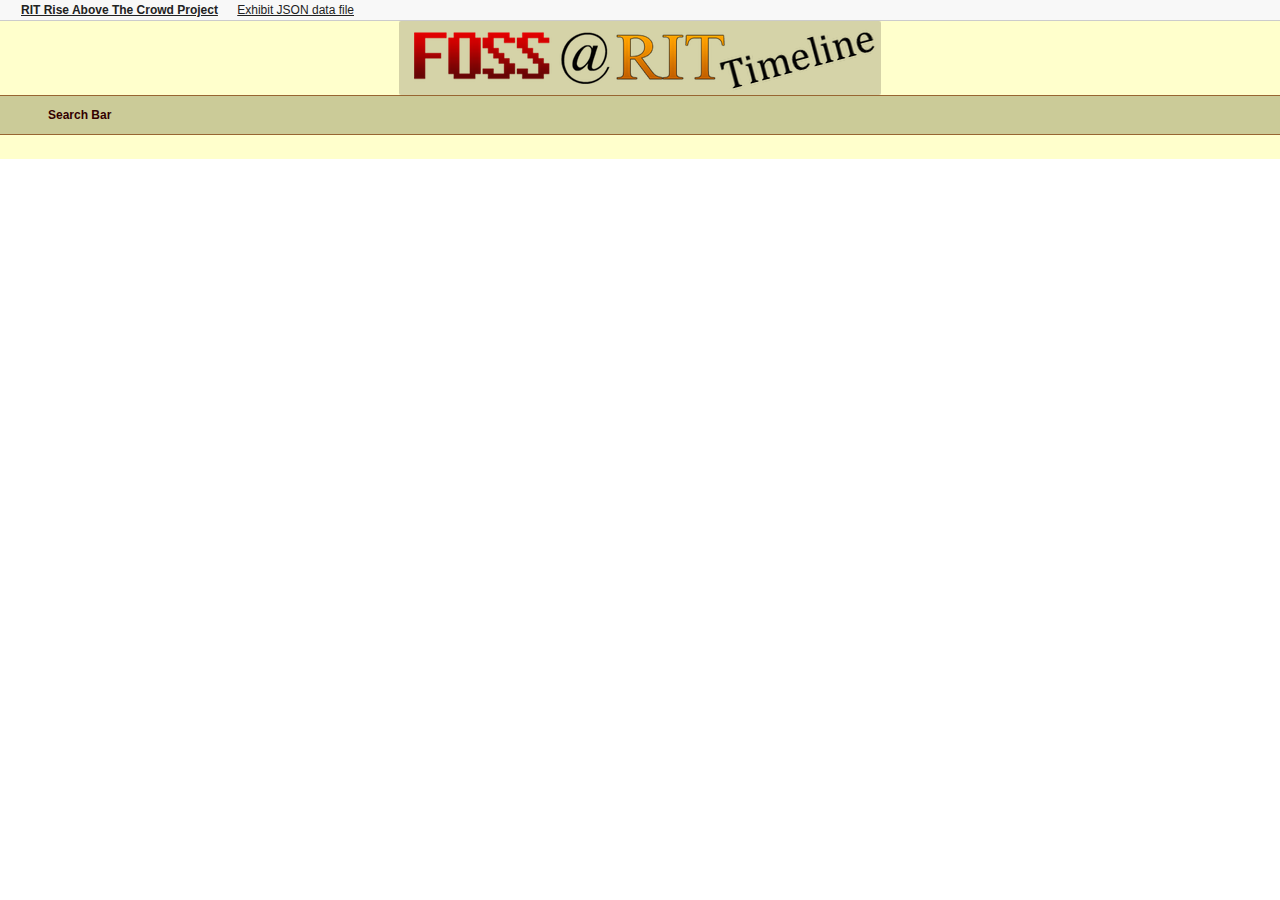
<file: risetimelineBACKUP.html>
<html>
  <head>
    <title>RIT RiseAboveTheCrowd | Simile Exhibit</title>
    <!--<link rel='stylesheet' href='http://www.simile-widgets.org/styles/common.css' type='text/css' />-->
    <link rel='stylesheet' href='common.css' type='text/css' />

    <link href="contributors.js" type="application/json" rel="exhibit/data" />

    <!-- Replace the URL here with http://api.simile-widgets.org/exhibit/2.2.0/exhibit-api.js -->
    <script src="http://api.simile-widgets.org/exhibit/2.2.0/exhibit-api.js" type="text/javascript"></script>
    <!--<script src="exhibit-api.js" type="text/javascript"></script>-->

    <!-- Replace the URL here with http://api.simile-widgets.org/exhibit/2.2.0/extensions/time/time-extension.js -->
    <script src="http://api.simile-widgets.org/exhibit/2.2.0/extensions/time/time-extension.js" type="text/javascript"></script>
    <!--<script src="time-extension.js" type="text/javascript"></script>-->
    <script src="http://api.simile-widgets.org/exhibit/2.2.0/extensions/calendar/calendar-extension.js"></script>

    <!--Cream  Grey   Olive  Orange Copper Maroon-->
    <!--FFFFCC CBCB98 979941 986632 663300 330000-->
    <!--main-content background, with a proper logo, will be background: #CBCB98-->

    <style>

        #main-content { background: #FFFFCC;
                        color:      #330000;
        }
        #title-panel { 
                       background: #FFFFCC;
        }
        #top-panels {
            padding:        0.5em 0.5in;
            border-top:     1px solid #986632;
            border-bottom:  1px solid #986632;
            background:     #CBCB98;
            color:      #330000;
        }

        .exhibit-tileView-body { list-style: none; }
        .exhibit-collectionView-group-count { display: none; }

        table.contributor {
            border:     1px solid #ddd;
            padding:    0.5em;
        }
        div.name {
            font-weight: bold;
            font-size:   120%;
        }
        .relationship {
            color:  #888;
        }

        div.contributor-thumbnail {
            float:      left;
            width:      13em;
            height:     10em;
            border:     1px solid #BCB79E;
            background: #CBCB98;
            color:      #330000;
            padding:    1em;
            margin:     0.5em;
            text-align: center;
        }
        div.contributor-timeline-lens {
            padding:    1em;
            text-align: center;
        }
    </style>
  </head> 

  <body>
    <ul id="path">
        <li><span><a href="http://rise.rit.edu">RIT Rise Above The Crowd Project</a></span></li>
      <li><a href="contributors.js" target="_blank">Exhibit JSON data file</a></li>
    </ul>



    <div id="main-content">

        <div id="title-panel" align="center">
            <img src="riselogo.png" >
            <!--The logo I want... <img src="riselogolong.png" width="99%" height="50%">-->
            <!--A Logo that works, but is not the right one...<img src="tumblr_rise_logo.png">-->
            <!--A Logo that works, is not the right one, and was created by trace path in inkscape...<img src="tumblr_rise_svg_logo.png">-->
        </div>

        <div id="top-panels">
            <table width="100%"><tr>
                <td><div ex:role="facet" ex:expression=".department" ex:showMissing="false" ex:facetLabel="Department"></div></td>
                <td><div ex:role="facet" ex:expression=".major" ex:showMissing="false" ex:facetLabel="Major"></div></td>
                <td><div ex:role="facet" ex:expression=".role" ex:showMissing="false" ex:facetLabel="Role"></div></td>
                <td><div ex:role="facet" ex:expression=".type" ex:facetLabel="Type"></div></td></tr></table>
        <strong>Search Bar</strong>
          <table>
              <tr>
                  <td width="250" align="right"> <div ex:role="facet" ex:facetClass="TextSearch"></div>
              </td>
              </tr>
         </table>
        </div>
        <div ex:role="facet" 
           ex:facetClass="Cloud"
           ex:showMissing="false"
           ex:expression=".discipline">
        </div>


        <div ex:role="viewPanel" style="padding: 1em 0.5in;">
            <table ex:role="lens" class="contributor" style="display: none;"><tr>
                <td><img ex:src-content=".imageURL" width="42" height="55"/></td>
                <td>
                    <div ex:content=".label" class="name"></div>

                    <div>
                        <span ex:content=".discipline" class="discipline"></span>, 
                        <i ex:content=".date"></i>
                    </div>
                    <div ex:content=".relationship-detail" class="relationship"></div>
                </td>

            </tr></table>
            <div ex:role="view"
                ex:viewClass="Timeline"
                ex:timelineHeight="900"
                ex:start=".date"
                ex:colorKey=".type"
                ex:topBandUnit="month"
                ex:topBandHeight="90"
                ex:bottomBandUnit="year"
                ex:bottomBandHeight="10"
                ex:bottomBandPixelsPerUnit="63"
                ex:topBandPixelsPerUnit="68"
                ex:bubbleWidth="150"
                ex:bubbleHeight="150">
                <div ex:role="lens" class="contributor-timeline-lens" style="display: none;">
                    <img ex:src-content=".imageURL" />
                    <a ex:href-content=".url" target="_blank" >
                    <div><span ex:content=".label"></span></div>
                    </a>

                    <div>
                        <span ex:content=".date" class="year"></span><br/>
                        <span ex:content=".relationship-detail" class="relationship-detail"></span>
                    </div>
                </div>
            </div>
            <div ex:role="view"
                ex:viewClass="Thumbnail"
                ex:showAll="true"
                ex:orders=".type"
                ex:possibleOrders=".label, .last-name, .discipline, .relationship, .date">
                <div ex:role="exhibit-lens" class="contributor-thumbnail" style="display: none;">
                    <img ex:src-content=".imageURL" width="42" height="55"/>
                    <a ex:href-content=".url" target="_blank" >
                    <div><span ex:content=".label"></span></div>
                    </a>

                    <div>
                        <span ex:content=".relationship-detail" class="relationship-detail"></span> 
                    </div>
                </div>
            </div>

            <div ex:role="view"
                ex:label="Details"
                ex:viewClass="Tile"
                ex:showAll="true"
                ex:orders=".discipline, .date"
                ex:possibleOrders=".label, .last-name, .discipline, .relationship, .date">
            </div>

<!--Styling is lacking, else it'd be here
            <div ex:role="view" 
                ex:viewClass="Calendar" 
                ex:label="Calendar"
                ex:start=".date"
                ex:eventLabel=".label"
                ex:hoverText=".relationship-detail"
                ex:formats="date { mode: short; show: date-time; template: 'MM/dd/yyyy' } item { title: expression(.label) }">
              </div>
-->

        </div>
    </div>
  </body>
</html>
</file>
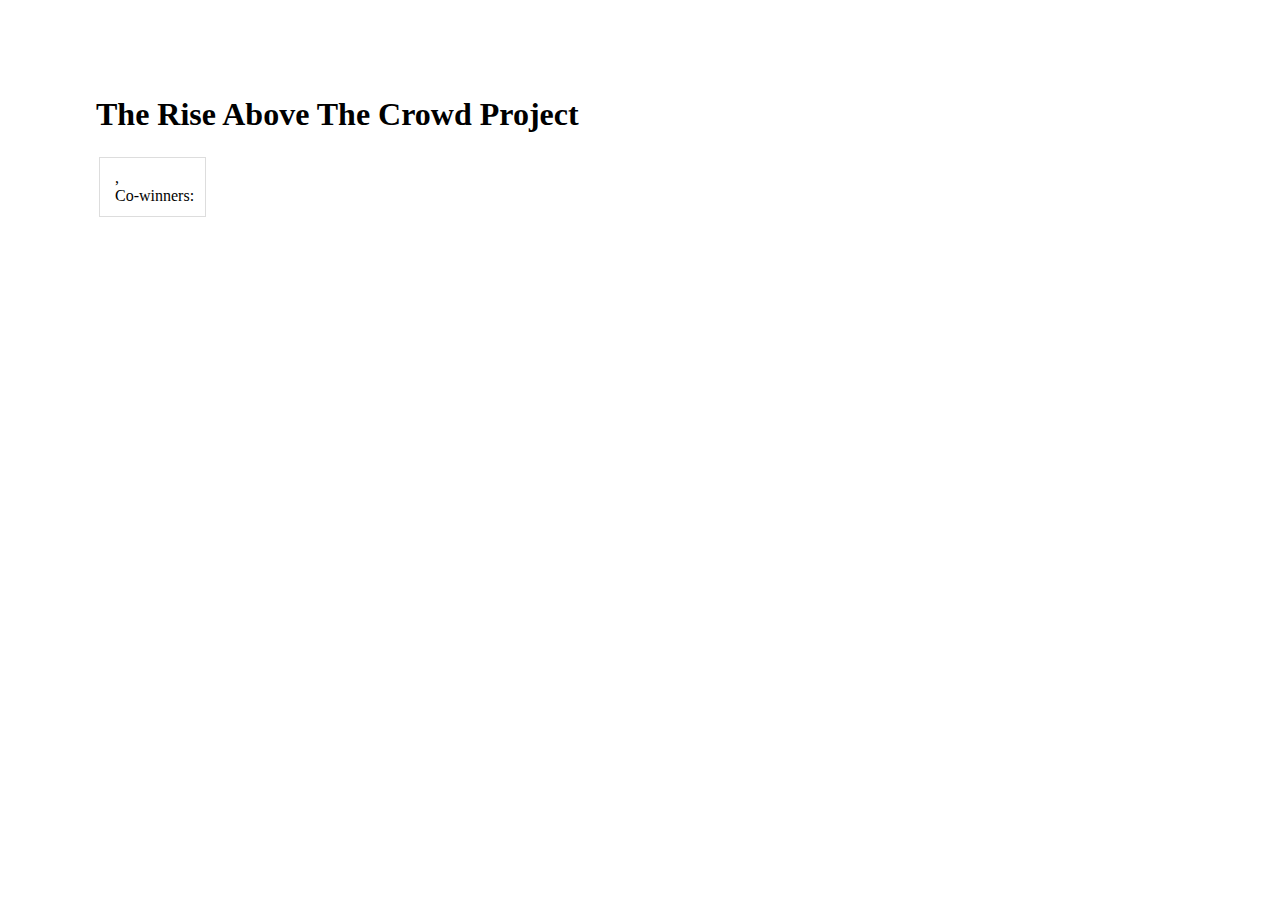
<file: exhibit/exhibittime.html>
<html>
<head>
   <title>The Rise Above The Crowd Project</title>
   <link rel='stylesheet' href='http://www.simile-widgets.org/styles/common.css' type='text/css' />

   <link href="contributors.js" type="application/json" rel="exhibit/data" />

   <script src="http://api.simile-widgets.org/exhibit/2.2.0/exhibit-api.js"
           type="text/javascript"></script>

   <script src="http://api.simile-widgets.org/exhibit/2.2.0/extensions/time/time-extension.js"
           type="text/javascript"></script>

   <style>
       body {
           margin: 1in;
       }
       table.nobelist {
           border:     1px solid #ddd;
           padding:    0.5em;
       }
       div.name {
           font-weight: bold;
           font-size:   120%;
       }
       .discipline {
       }
       .year {
           font-style:  italic;
       }
       .relationship {
           color:  #888;
       }
       .co-winners {
       }
   </style>
</head> 
<body>
   <h1>The Rise Above The Crowd Project</h1>
   <table width="100%">
       <tr valign="top">
           <td ex:role="viewPanel">
               <table ex:role="lens" class="nobelist">
                   <tr>
                       <td><img ex:src-content=".imageURL" /></td>
                       <td>
                           <div ex:content=".label" class="name"></div>
                           <div>
                               <span ex:content=".discipline" class="discipline"></span>, 
                               <span ex:content=".nobel-year" class="year"></span>
                           </div>
                           <div ex:if-exists=".co-winner" class="co-winners">Co-winners: 
                               <span ex:content=".co-winner"></span>
                           </div>
                           <div ex:content=".relationship-detail" class="relationship"></div>
                       </td>
                   </tr>
               </table>
               <div ex:role="exhibit-view"
                   ex:viewClass="Exhibit.TabularView"
                   ex:columns=".label, .imageURL, .discipline, .nobel-year, .relationship-detail"
                   ex:columnLabels="name, photo, discipline, year, relationship with MIT"
                   ex:columnFormats="list, image, list, list, list"
                   ex:sortColumn="3"
                   ex:sortAscending="false">
               </div>
              <div ex:role="view"
                   ex:viewClass="Timeline"
                   ex:start=".nobel-year"
                   ex:topBandUnit="month"
                   ex:bottomBandUnit="year"
                   ex:topBandPixelsPerUnit="33"
                   ex:colorKey=".discipline">
               </div>
               <div ex:role="view"
                   ex:orders=".discipline, .nobel-year"
                   ex:possibleOrders=".label, .last-name, .discipline, .relationship, .shared, .deceased, .nobel-year">
               </div>
            </td>
           <td width="25%">
               <div ex:role="facet" ex:facetClass="TextSearch"></div>
               <div ex:role="facet" ex:expression=".discipline" ex:facetLabel="Discipline"></div>
               <div ex:role="facet" ex:expression=".relationship" ex:facetLabel="Relationship"></div>
               <div ex:role="facet" ex:expression=".shared" ex:facetLabel="Shared?"></div>
               <div ex:role="facet" ex:expression=".deceased" ex:facetLabel="Deceased?"></div>
           </td>
       </tr>
   </table>
</body>
</html>
</file>
<file: risedesign040411_files/base.css>
/**
 * Base styles.
 * Provides sensible defaults for everything to save you time. Override
 * with an empty stylesheet to start over from scratch.
 */

/**
 * Skip navigation ====================================================
 *
 * 508 compliance link for skipping navigation elements.
 */
#skipnav {
  position:absolute;
  left:-1000px;
  top:-1000px;
  }

/**
 * Page width limiter =================================================
 *
 * Can be nested within major structural elements to allow full-width
 * bleeds combined with a fixed page width. Set a width on this in your
 * theme to get a consistent page width on major elements.
 */
.limiter { margin:0px auto; }

/**
 * Links ==============================================================
 *
 * Any ul.links are given a horizontal tab-like formatting.
 */
ul.links li,
ul.links li a { float:left; }

ul.links.inline,
ul.links.inline li,
ul.links.inline li a {
  float:none;
  display:inline;
  }

/**
 * Prose ==============================================================
 *
 * By default, any text which is suspected to have gone through an
 * input filter is given the 'prose' class. We want to format it with
 * readability and nice defaults in mind.
 */
.prose { line-height:20px; }

.prose h1,
.prose h2,
.prose h3,
.prose h4,
.prose h5,
.prose h6,
.prose p,
.prose ul,
.prose ol,
.prose pre,
.prose div.codeblock,
.prose blockquote { margin: 0px 0px 20px; }

.prose h1,
.prose h2,
.prose h3,
.prose h4,
.prose h5,
.prose h6 { font-weight:bold; }
.prose h1 { font-size:18px; }
.prose h2 { font-size:15px; }

.prose pre,
.prose code,
.prose div.codeblock {
  font-size:11px;
  font-family: monospace;
  }

.prose pre,
.prose blockquote,
.prose div.codeblock {
  line-height:20px;
  background:#f8f8f8;
  padding:4px 9px;
  border:1px solid #eee;
  border-left:5px solid #eee;
  }

.prose ol li,
.prose ul li {
  display:list-item;
  margin:0px 0px 0px 30px;
  padding:0px;
  }

.prose ol li { list-style:decimal; }

.prose ul li { list-style:disc; }

.prose img { display:block; }

/* Excluding Drupal structures */
.prose .links,
.prose .links li,
.prose .item-list ul,
.prose .item-list li {
  margin:0px;
  padding:0px;
  list-style:none;
  }

/**
 * Tables =============================================================
 */
table {
  width:100%;
  margin:0px 0px 20px;
  }

table th,
table td { vertical-align:middle; }

/**
 * Forms ==============================================================
 */
input.form-text,
select,
textarea { border:1px solid #ccc; }

input.form-submit,
label { font-weight:bold; }

input.form-submit { cursor:pointer; }

input.form-radio,
input.form-checkbox { vertical-align:middle; }

.form-item .description,
.description {
  color:#666;
  font-size:11px;
  }

fieldset.collapsible .fieldset-title { cursor:pointer; }
html.js fieldset.collapsed .fieldset-content { display:none; }

/**
 * Views ==============================================================
 */
table.grid-2 td { width:50%; }
table.grid-3 td { width:33.3%; }
table.grid-4 td { width:25%; }
table.grid-5 td { width:20%; }
table.grid-6 td { width:16.6%; }
table.grid-7 td { width:14.2%; }
table.grid-8 td { width:12.5%; }

/**
 * Markup free clearing ===============================================
 *
 * Consider adding your own selectors to this instead of finding ways
 * to sneak the clear-block class into Drupal's markup.
 * From http://www.positioniseverything.net/easyclearing.html
 */
ul.links:after,
.clear-block:after {
  content: ".";
  display: block;
  height: 0;
  clear: both;
  visibility: hidden;
  }

  /* Exclude inline links from clear-block behavior */
  ul.inline:after {
    content: "";
    display:none;
    clear:none;
    }

ul.links,
.clear-block {
  display: inline-block;
  }

/* Hides from IE-mac \*/
* html ul.links,
* html .clear-block {
  height: 1%;
  }

ul.links,
.clear-block {
  display: block;
  }
/* End hide from IE-mac */
</file>
<file: risedesign040411_files/print.css>
body {
  font-family: "Georgia", "Times New Roman", serif;
  font-size:9pt;
  line-height:15pt;
  margin:0pt;
  padding:0pt;
  }

a {
  color:#000;
  text-decoration:none;
  }

div.comment-links,
div.node-links,
ul.links,
div.page-links,
div.box,
div.picture,
form { display:none; }

ul.inline,
ul.inline li,
ul.inline li a {
  float:none;
  display:inline;
  }

div.limiter { max-width:50em; }

/*
 * FILTER TEXT =========================================================
 */

.prose a {
  font-style:italic;
  border-bottom:1pt solid #ccc;
  }

.prose h1,
.prose h2,
.prose h3,
.prose h4,
.prose h5,
.prose h6,
.prose p,
.prose ul,
.prose ol,
.prose blockquote {
  margin: 0pt 0pt 15pt;
  }

.prose h1,
.prose h2,
.prose h3,
.prose h4,
.prose h5,
.prose h6 {
  border-bottom:1pt solid #ccc;
  padding-bottom:5pt;
  font-weight:normal;
  font-size:11pt;
  }

.prose h1 { font-size:15pt; }

.prose h2 { font-size:13pt; }

.prose ol li,
.description ol li {
  list-style:decimal;
  }

.prose img {
  page-break-inside:avoid;
  display:block;
  }

/**
 * PRINT PAGE HEADER ==================================================
 */
div.print-header {
  font-family: Arial, sans-serif;
  clear:both;
  border-bottom:1pt solid #ccc;
  padding: 0pt 0pt 10pt;
  margin: 0pt 0pt 10pt;
  line-height:20pt;
  }

  div.print-header img.logo { display:block; height:20pt; }

/**
 * FOOTER =============================================================
 */
#footer {
  font-size:7pt;
  font-family: Arial, sans-serif;
  clear:both;
  border-top:1pt solid #ccc;
  padding: 10pt 0pt 0pt;
  margin: 10pt 0pt 0pt;
  line-height:20pt;
  }

/**
 * NODE ===============================================================
 */
.node-title {
  line-height:20pt;
  font-size:18pt;
  letter-spacing:-0.5pt;
  font-weight:normal;
  margin: 0pt 0pt 10pt;
  }

  .node-title a { text-decoration:none; }

div.node-submitted,
div.comment-submitted {
  margin:10pt 0pt;
  color:#666;
  font-family: Arial, sans-serif;
  font-size:7pt;
  }

div.node .footer {
  margin:10pt 0pt;
  font-size:6pt;
  }

div.comment {
  border-top:1pt solid #ccc;
  padding:10pt 0pt;
  }

h6.comments-title {
  padding:10pt 0pt;
  font-size:9pt;
  font-family: Arial, sans-serif;
  }

.comment-title {
  font-size:13pt;
  font-weight:normal;
  }

/*
 * CCK ================================================================
 */
.node .field-label { display:inline; }
.node .field { margin:10pt 0pt; }

/**
 * TABLES =============================================================
 */
table {
  border-collapse: collapse;
  width:100%;
  }

table th {
  font-family: Arial, Helvetica, sans-serif;
  }

table th,
table td {
  font-size:9pt;
  padding: 5pt 10pt;
  border:1pt solid #ccc;
  }

/**
 * Modifications for the screen to make the page a bit more reasonable
 * when previewing before print.
 */
@media screen {
  body {
    background:#f8f8f8;
    padding:100px 0px;
    }

  div.limiter {
    background:#fff;
    padding:.5in;
    width:7in;
    border:5pt solid #eee;
    }
}
</file>
<file: risedesign040411_files/print-custom.css>
/**
 * Node submitted
 */
.node-submitted {
  margin:0pt;
  line-height:10pt;
  float:right;
  white-space:nowrap;
  }

/**
 * Hide UI related widgets on print.
 */
div.node .diff-inline-controls,
div.node .xref { display:none; }

/**
 * Case state display
 */
.atrium-case-summary { margin:0pt 0pt 10pt; }

.atrium-case-summary .primary {
  float:left;
  width:50%;
  }

.atrium-case-summary label { margin-right:1em; }
</file>
<file: risedesign040811_files/base.css>
/**
 * Base styles.
 * Provides sensible defaults for everything to save you time. Override
 * with an empty stylesheet to start over from scratch.
 */

/**
 * Skip navigation ====================================================
 *
 * 508 compliance link for skipping navigation elements.
 */
#skipnav {
  position:absolute;
  left:-1000px;
  top:-1000px;
  }

/**
 * Page width limiter =================================================
 *
 * Can be nested within major structural elements to allow full-width
 * bleeds combined with a fixed page width. Set a width on this in your
 * theme to get a consistent page width on major elements.
 */
.limiter { margin:0px auto; }

/**
 * Links ==============================================================
 *
 * Any ul.links are given a horizontal tab-like formatting.
 */
ul.links li,
ul.links li a { float:left; }

ul.links.inline,
ul.links.inline li,
ul.links.inline li a {
  float:none;
  display:inline;
  }

/**
 * Prose ==============================================================
 *
 * By default, any text which is suspected to have gone through an
 * input filter is given the 'prose' class. We want to format it with
 * readability and nice defaults in mind.
 */
.prose { line-height:20px; }

.prose h1,
.prose h2,
.prose h3,
.prose h4,
.prose h5,
.prose h6,
.prose p,
.prose ul,
.prose ol,
.prose pre,
.prose div.codeblock,
.prose blockquote { margin: 0px 0px 20px; }

.prose h1,
.prose h2,
.prose h3,
.prose h4,
.prose h5,
.prose h6 { font-weight:bold; }
.prose h1 { font-size:18px; }
.prose h2 { font-size:15px; }

.prose pre,
.prose code,
.prose div.codeblock {
  font-size:11px;
  font-family: monospace;
  }

.prose pre,
.prose blockquote,
.prose div.codeblock {
  line-height:20px;
  background:#f8f8f8;
  padding:4px 9px;
  border:1px solid #eee;
  border-left:5px solid #eee;
  }

.prose ol li,
.prose ul li {
  display:list-item;
  margin:0px 0px 0px 30px;
  padding:0px;
  }

.prose ol li { list-style:decimal; }

.prose ul li { list-style:disc; }

.prose img { display:block; }

/* Excluding Drupal structures */
.prose .links,
.prose .links li,
.prose .item-list ul,
.prose .item-list li {
  margin:0px;
  padding:0px;
  list-style:none;
  }

/**
 * Tables =============================================================
 */
table {
  width:100%;
  margin:0px 0px 20px;
  }

table th,
table td { vertical-align:middle; }

/**
 * Forms ==============================================================
 */
input.form-text,
select,
textarea { border:1px solid #ccc; }

input.form-submit,
label { font-weight:bold; }

input.form-submit { cursor:pointer; }

input.form-radio,
input.form-checkbox { vertical-align:middle; }

.form-item .description,
.description {
  color:#666;
  font-size:11px;
  }

fieldset.collapsible .fieldset-title { cursor:pointer; }
html.js fieldset.collapsed .fieldset-content { display:none; }

/**
 * Views ==============================================================
 */
table.grid-2 td { width:50%; }
table.grid-3 td { width:33.3%; }
table.grid-4 td { width:25%; }
table.grid-5 td { width:20%; }
table.grid-6 td { width:16.6%; }
table.grid-7 td { width:14.2%; }
table.grid-8 td { width:12.5%; }

/**
 * Markup free clearing ===============================================
 *
 * Consider adding your own selectors to this instead of finding ways
 * to sneak the clear-block class into Drupal's markup.
 * From http://www.positioniseverything.net/easyclearing.html
 */
ul.links:after,
.clear-block:after {
  content: ".";
  display: block;
  height: 0;
  clear: both;
  visibility: hidden;
  }

  /* Exclude inline links from clear-block behavior */
  ul.inline:after {
    content: "";
    display:none;
    clear:none;
    }

ul.links,
.clear-block {
  display: inline-block;
  }

/* Hides from IE-mac \*/
* html ul.links,
* html .clear-block {
  height: 1%;
  }

ul.links,
.clear-block {
  display: block;
  }
/* End hide from IE-mac */
</file>
<file: risedesign040811_files/print.css>
body {
  font-family: "Georgia", "Times New Roman", serif;
  font-size:9pt;
  line-height:15pt;
  margin:0pt;
  padding:0pt;
  }

a {
  color:#000;
  text-decoration:none;
  }

div.comment-links,
div.node-links,
ul.links,
div.page-links,
div.box,
div.picture,
form { display:none; }

ul.inline,
ul.inline li,
ul.inline li a {
  float:none;
  display:inline;
  }

div.limiter { max-width:50em; }

/*
 * FILTER TEXT =========================================================
 */

.prose a {
  font-style:italic;
  border-bottom:1pt solid #ccc;
  }

.prose h1,
.prose h2,
.prose h3,
.prose h4,
.prose h5,
.prose h6,
.prose p,
.prose ul,
.prose ol,
.prose blockquote {
  margin: 0pt 0pt 15pt;
  }

.prose h1,
.prose h2,
.prose h3,
.prose h4,
.prose h5,
.prose h6 {
  border-bottom:1pt solid #ccc;
  padding-bottom:5pt;
  font-weight:normal;
  font-size:11pt;
  }

.prose h1 { font-size:15pt; }

.prose h2 { font-size:13pt; }

.prose ol li,
.description ol li {
  list-style:decimal;
  }

.prose img {
  page-break-inside:avoid;
  display:block;
  }

/**
 * PRINT PAGE HEADER ==================================================
 */
div.print-header {
  font-family: Arial, sans-serif;
  clear:both;
  border-bottom:1pt solid #ccc;
  padding: 0pt 0pt 10pt;
  margin: 0pt 0pt 10pt;
  line-height:20pt;
  }

  div.print-header img.logo { display:block; height:20pt; }

/**
 * FOOTER =============================================================
 */
#footer {
  font-size:7pt;
  font-family: Arial, sans-serif;
  clear:both;
  border-top:1pt solid #ccc;
  padding: 10pt 0pt 0pt;
  margin: 10pt 0pt 0pt;
  line-height:20pt;
  }

/**
 * NODE ===============================================================
 */
.node-title {
  line-height:20pt;
  font-size:18pt;
  letter-spacing:-0.5pt;
  font-weight:normal;
  margin: 0pt 0pt 10pt;
  }

  .node-title a { text-decoration:none; }

div.node-submitted,
div.comment-submitted {
  margin:10pt 0pt;
  color:#666;
  font-family: Arial, sans-serif;
  font-size:7pt;
  }

div.node .footer {
  margin:10pt 0pt;
  font-size:6pt;
  }

div.comment {
  border-top:1pt solid #ccc;
  padding:10pt 0pt;
  }

h6.comments-title {
  padding:10pt 0pt;
  font-size:9pt;
  font-family: Arial, sans-serif;
  }

.comment-title {
  font-size:13pt;
  font-weight:normal;
  }

/*
 * CCK ================================================================
 */
.node .field-label { display:inline; }
.node .field { margin:10pt 0pt; }

/**
 * TABLES =============================================================
 */
table {
  border-collapse: collapse;
  width:100%;
  }

table th {
  font-family: Arial, Helvetica, sans-serif;
  }

table th,
table td {
  font-size:9pt;
  padding: 5pt 10pt;
  border:1pt solid #ccc;
  }

/**
 * Modifications for the screen to make the page a bit more reasonable
 * when previewing before print.
 */
@media screen {
  body {
    background:#f8f8f8;
    padding:100px 0px;
    }

  div.limiter {
    background:#fff;
    padding:.5in;
    width:7in;
    border:5pt solid #eee;
    }
}
</file>
<file: risedesign040811_files/print-custom.css>
/**
 * Node submitted
 */
.node-submitted {
  margin:0pt;
  line-height:10pt;
  float:right;
  white-space:nowrap;
  }

/**
 * Hide UI related widgets on print.
 */
div.node .diff-inline-controls,
div.node .xref { display:none; }

/**
 * Case state display
 */
.atrium-case-summary { margin:0pt 0pt 10pt; }

.atrium-case-summary .primary {
  float:left;
  width:50%;
  }

.atrium-case-summary label { margin-right:1em; }
</file>
<file: risedocs031611_files/base.css>
/**
 * Base styles.
 * Provides sensible defaults for everything to save you time. Override
 * with an empty stylesheet to start over from scratch.
 */

/**
 * Skip navigation ====================================================
 *
 * 508 compliance link for skipping navigation elements.
 */
#skipnav {
  position:absolute;
  left:-1000px;
  top:-1000px;
  }

/**
 * Page width limiter =================================================
 *
 * Can be nested within major structural elements to allow full-width
 * bleeds combined with a fixed page width. Set a width on this in your
 * theme to get a consistent page width on major elements.
 */
.limiter { margin:0px auto; }

/**
 * Links ==============================================================
 *
 * Any ul.links are given a horizontal tab-like formatting.
 */
ul.links li,
ul.links li a { float:left; }

ul.links.inline,
ul.links.inline li,
ul.links.inline li a {
  float:none;
  display:inline;
  }

/**
 * Prose ==============================================================
 *
 * By default, any text which is suspected to have gone through an
 * input filter is given the 'prose' class. We want to format it with
 * readability and nice defaults in mind.
 */
.prose { line-height:20px; }

.prose h1,
.prose h2,
.prose h3,
.prose h4,
.prose h5,
.prose h6,
.prose p,
.prose ul,
.prose ol,
.prose pre,
.prose div.codeblock,
.prose blockquote { margin: 0px 0px 20px; }

.prose h1,
.prose h2,
.prose h3,
.prose h4,
.prose h5,
.prose h6 { font-weight:bold; }
.prose h1 { font-size:18px; }
.prose h2 { font-size:15px; }

.prose pre,
.prose code,
.prose div.codeblock {
  font-size:11px;
  font-family: monospace;
  }

.prose pre,
.prose blockquote,
.prose div.codeblock {
  line-height:20px;
  background:#f8f8f8;
  padding:4px 9px;
  border:1px solid #eee;
  border-left:5px solid #eee;
  }

.prose ol li,
.prose ul li {
  display:list-item;
  margin:0px 0px 0px 30px;
  padding:0px;
  }

.prose ol li { list-style:decimal; }

.prose ul li { list-style:disc; }

.prose img { display:block; }

/* Excluding Drupal structures */
.prose .links,
.prose .links li,
.prose .item-list ul,
.prose .item-list li {
  margin:0px;
  padding:0px;
  list-style:none;
  }

/**
 * Tables =============================================================
 */
table {
  width:100%;
  margin:0px 0px 20px;
  }

table th,
table td { vertical-align:middle; }

/**
 * Forms ==============================================================
 */
input.form-text,
select,
textarea { border:1px solid #ccc; }

input.form-submit,
label { font-weight:bold; }

input.form-submit { cursor:pointer; }

input.form-radio,
input.form-checkbox { vertical-align:middle; }

.form-item .description,
.description {
  color:#666;
  font-size:11px;
  }

fieldset.collapsible .fieldset-title { cursor:pointer; }
html.js fieldset.collapsed .fieldset-content { display:none; }

/**
 * Views ==============================================================
 */
table.grid-2 td { width:50%; }
table.grid-3 td { width:33.3%; }
table.grid-4 td { width:25%; }
table.grid-5 td { width:20%; }
table.grid-6 td { width:16.6%; }
table.grid-7 td { width:14.2%; }
table.grid-8 td { width:12.5%; }

/**
 * Markup free clearing ===============================================
 *
 * Consider adding your own selectors to this instead of finding ways
 * to sneak the clear-block class into Drupal's markup.
 * From http://www.positioniseverything.net/easyclearing.html
 */
ul.links:after,
.clear-block:after {
  content: ".";
  display: block;
  height: 0;
  clear: both;
  visibility: hidden;
  }

  /* Exclude inline links from clear-block behavior */
  ul.inline:after {
    content: "";
    display:none;
    clear:none;
    }

ul.links,
.clear-block {
  display: inline-block;
  }

/* Hides from IE-mac \*/
* html ul.links,
* html .clear-block {
  height: 1%;
  }

ul.links,
.clear-block {
  display: block;
  }
/* End hide from IE-mac */
</file>
<file: risedocs031611_files/print.css>
body {
  font-family: "Georgia", "Times New Roman", serif;
  font-size:9pt;
  line-height:15pt;
  margin:0pt;
  padding:0pt;
  }

a {
  color:#000;
  text-decoration:none;
  }

div.comment-links,
div.node-links,
ul.links,
div.page-links,
div.box,
div.picture,
form { display:none; }

ul.inline,
ul.inline li,
ul.inline li a {
  float:none;
  display:inline;
  }

div.limiter { max-width:50em; }

/*
 * FILTER TEXT =========================================================
 */

.prose a {
  font-style:italic;
  border-bottom:1pt solid #ccc;
  }

.prose h1,
.prose h2,
.prose h3,
.prose h4,
.prose h5,
.prose h6,
.prose p,
.prose ul,
.prose ol,
.prose blockquote {
  margin: 0pt 0pt 15pt;
  }

.prose h1,
.prose h2,
.prose h3,
.prose h4,
.prose h5,
.prose h6 {
  border-bottom:1pt solid #ccc;
  padding-bottom:5pt;
  font-weight:normal;
  font-size:11pt;
  }

.prose h1 { font-size:15pt; }

.prose h2 { font-size:13pt; }

.prose ol li,
.description ol li {
  list-style:decimal;
  }

.prose img {
  page-break-inside:avoid;
  display:block;
  }

/**
 * PRINT PAGE HEADER ==================================================
 */
div.print-header {
  font-family: Arial, sans-serif;
  clear:both;
  border-bottom:1pt solid #ccc;
  padding: 0pt 0pt 10pt;
  margin: 0pt 0pt 10pt;
  line-height:20pt;
  }

  div.print-header img.logo { display:block; height:20pt; }

/**
 * FOOTER =============================================================
 */
#footer {
  font-size:7pt;
  font-family: Arial, sans-serif;
  clear:both;
  border-top:1pt solid #ccc;
  padding: 10pt 0pt 0pt;
  margin: 10pt 0pt 0pt;
  line-height:20pt;
  }

/**
 * NODE ===============================================================
 */
.node-title {
  line-height:20pt;
  font-size:18pt;
  letter-spacing:-0.5pt;
  font-weight:normal;
  margin: 0pt 0pt 10pt;
  }

  .node-title a { text-decoration:none; }

div.node-submitted,
div.comment-submitted {
  margin:10pt 0pt;
  color:#666;
  font-family: Arial, sans-serif;
  font-size:7pt;
  }

div.node .footer {
  margin:10pt 0pt;
  font-size:6pt;
  }

div.comment {
  border-top:1pt solid #ccc;
  padding:10pt 0pt;
  }

h6.comments-title {
  padding:10pt 0pt;
  font-size:9pt;
  font-family: Arial, sans-serif;
  }

.comment-title {
  font-size:13pt;
  font-weight:normal;
  }

/*
 * CCK ================================================================
 */
.node .field-label { display:inline; }
.node .field { margin:10pt 0pt; }

/**
 * TABLES =============================================================
 */
table {
  border-collapse: collapse;
  width:100%;
  }

table th {
  font-family: Arial, Helvetica, sans-serif;
  }

table th,
table td {
  font-size:9pt;
  padding: 5pt 10pt;
  border:1pt solid #ccc;
  }

/**
 * Modifications for the screen to make the page a bit more reasonable
 * when previewing before print.
 */
@media screen {
  body {
    background:#f8f8f8;
    padding:100px 0px;
    }

  div.limiter {
    background:#fff;
    padding:.5in;
    width:7in;
    border:5pt solid #eee;
    }
}
</file>
<file: risedocs031611_files/print-custom.css>
/**
 * Node submitted
 */
.node-submitted {
  margin:0pt;
  line-height:10pt;
  float:right;
  white-space:nowrap;
  }

/**
 * Hide UI related widgets on print.
 */
div.node .diff-inline-controls,
div.node .xref { display:none; }

/**
 * Case state display
 */
.atrium-case-summary { margin:0pt 0pt 10pt; }

.atrium-case-summary .primary {
  float:left;
  width:50%;
  }

.atrium-case-summary label { margin-right:1em; }
</file>
<file: risesprint2-040111_files/base.css>
/**
 * Base styles.
 * Provides sensible defaults for everything to save you time. Override
 * with an empty stylesheet to start over from scratch.
 */

/**
 * Skip navigation ====================================================
 *
 * 508 compliance link for skipping navigation elements.
 */
#skipnav {
  position:absolute;
  left:-1000px;
  top:-1000px;
  }

/**
 * Page width limiter =================================================
 *
 * Can be nested within major structural elements to allow full-width
 * bleeds combined with a fixed page width. Set a width on this in your
 * theme to get a consistent page width on major elements.
 */
.limiter { margin:0px auto; }

/**
 * Links ==============================================================
 *
 * Any ul.links are given a horizontal tab-like formatting.
 */
ul.links li,
ul.links li a { float:left; }

ul.links.inline,
ul.links.inline li,
ul.links.inline li a {
  float:none;
  display:inline;
  }

/**
 * Prose ==============================================================
 *
 * By default, any text which is suspected to have gone through an
 * input filter is given the 'prose' class. We want to format it with
 * readability and nice defaults in mind.
 */
.prose { line-height:20px; }

.prose h1,
.prose h2,
.prose h3,
.prose h4,
.prose h5,
.prose h6,
.prose p,
.prose ul,
.prose ol,
.prose pre,
.prose div.codeblock,
.prose blockquote { margin: 0px 0px 20px; }

.prose h1,
.prose h2,
.prose h3,
.prose h4,
.prose h5,
.prose h6 { font-weight:bold; }
.prose h1 { font-size:18px; }
.prose h2 { font-size:15px; }

.prose pre,
.prose code,
.prose div.codeblock {
  font-size:11px;
  font-family: monospace;
  }

.prose pre,
.prose blockquote,
.prose div.codeblock {
  line-height:20px;
  background:#f8f8f8;
  padding:4px 9px;
  border:1px solid #eee;
  border-left:5px solid #eee;
  }

.prose ol li,
.prose ul li {
  display:list-item;
  margin:0px 0px 0px 30px;
  padding:0px;
  }

.prose ol li { list-style:decimal; }

.prose ul li { list-style:disc; }

.prose img { display:block; }

/* Excluding Drupal structures */
.prose .links,
.prose .links li,
.prose .item-list ul,
.prose .item-list li {
  margin:0px;
  padding:0px;
  list-style:none;
  }

/**
 * Tables =============================================================
 */
table {
  width:100%;
  margin:0px 0px 20px;
  }

table th,
table td { vertical-align:middle; }

/**
 * Forms ==============================================================
 */
input.form-text,
select,
textarea { border:1px solid #ccc; }

input.form-submit,
label { font-weight:bold; }

input.form-submit { cursor:pointer; }

input.form-radio,
input.form-checkbox { vertical-align:middle; }

.form-item .description,
.description {
  color:#666;
  font-size:11px;
  }

fieldset.collapsible .fieldset-title { cursor:pointer; }
html.js fieldset.collapsed .fieldset-content { display:none; }

/**
 * Views ==============================================================
 */
table.grid-2 td { width:50%; }
table.grid-3 td { width:33.3%; }
table.grid-4 td { width:25%; }
table.grid-5 td { width:20%; }
table.grid-6 td { width:16.6%; }
table.grid-7 td { width:14.2%; }
table.grid-8 td { width:12.5%; }

/**
 * Markup free clearing ===============================================
 *
 * Consider adding your own selectors to this instead of finding ways
 * to sneak the clear-block class into Drupal's markup.
 * From http://www.positioniseverything.net/easyclearing.html
 */
ul.links:after,
.clear-block:after {
  content: ".";
  display: block;
  height: 0;
  clear: both;
  visibility: hidden;
  }

  /* Exclude inline links from clear-block behavior */
  ul.inline:after {
    content: "";
    display:none;
    clear:none;
    }

ul.links,
.clear-block {
  display: inline-block;
  }

/* Hides from IE-mac \*/
* html ul.links,
* html .clear-block {
  height: 1%;
  }

ul.links,
.clear-block {
  display: block;
  }
/* End hide from IE-mac */
</file>
<file: risesprint2-040111_files/print.css>
body {
  font-family: "Georgia", "Times New Roman", serif;
  font-size:9pt;
  line-height:15pt;
  margin:0pt;
  padding:0pt;
  }

a {
  color:#000;
  text-decoration:none;
  }

div.comment-links,
div.node-links,
ul.links,
div.page-links,
div.box,
div.picture,
form { display:none; }

ul.inline,
ul.inline li,
ul.inline li a {
  float:none;
  display:inline;
  }

div.limiter { max-width:50em; }

/*
 * FILTER TEXT =========================================================
 */

.prose a {
  font-style:italic;
  border-bottom:1pt solid #ccc;
  }

.prose h1,
.prose h2,
.prose h3,
.prose h4,
.prose h5,
.prose h6,
.prose p,
.prose ul,
.prose ol,
.prose blockquote {
  margin: 0pt 0pt 15pt;
  }

.prose h1,
.prose h2,
.prose h3,
.prose h4,
.prose h5,
.prose h6 {
  border-bottom:1pt solid #ccc;
  padding-bottom:5pt;
  font-weight:normal;
  font-size:11pt;
  }

.prose h1 { font-size:15pt; }

.prose h2 { font-size:13pt; }

.prose ol li,
.description ol li {
  list-style:decimal;
  }

.prose img {
  page-break-inside:avoid;
  display:block;
  }

/**
 * PRINT PAGE HEADER ==================================================
 */
div.print-header {
  font-family: Arial, sans-serif;
  clear:both;
  border-bottom:1pt solid #ccc;
  padding: 0pt 0pt 10pt;
  margin: 0pt 0pt 10pt;
  line-height:20pt;
  }

  div.print-header img.logo { display:block; height:20pt; }

/**
 * FOOTER =============================================================
 */
#footer {
  font-size:7pt;
  font-family: Arial, sans-serif;
  clear:both;
  border-top:1pt solid #ccc;
  padding: 10pt 0pt 0pt;
  margin: 10pt 0pt 0pt;
  line-height:20pt;
  }

/**
 * NODE ===============================================================
 */
.node-title {
  line-height:20pt;
  font-size:18pt;
  letter-spacing:-0.5pt;
  font-weight:normal;
  margin: 0pt 0pt 10pt;
  }

  .node-title a { text-decoration:none; }

div.node-submitted,
div.comment-submitted {
  margin:10pt 0pt;
  color:#666;
  font-family: Arial, sans-serif;
  font-size:7pt;
  }

div.node .footer {
  margin:10pt 0pt;
  font-size:6pt;
  }

div.comment {
  border-top:1pt solid #ccc;
  padding:10pt 0pt;
  }

h6.comments-title {
  padding:10pt 0pt;
  font-size:9pt;
  font-family: Arial, sans-serif;
  }

.comment-title {
  font-size:13pt;
  font-weight:normal;
  }

/*
 * CCK ================================================================
 */
.node .field-label { display:inline; }
.node .field { margin:10pt 0pt; }

/**
 * TABLES =============================================================
 */
table {
  border-collapse: collapse;
  width:100%;
  }

table th {
  font-family: Arial, Helvetica, sans-serif;
  }

table th,
table td {
  font-size:9pt;
  padding: 5pt 10pt;
  border:1pt solid #ccc;
  }

/**
 * Modifications for the screen to make the page a bit more reasonable
 * when previewing before print.
 */
@media screen {
  body {
    background:#f8f8f8;
    padding:100px 0px;
    }

  div.limiter {
    background:#fff;
    padding:.5in;
    width:7in;
    border:5pt solid #eee;
    }
}
</file>
<file: risesprint2-040111_files/print-custom.css>
/**
 * Node submitted
 */
.node-submitted {
  margin:0pt;
  line-height:10pt;
  float:right;
  white-space:nowrap;
  }

/**
 * Hide UI related widgets on print.
 */
div.node .diff-inline-controls,
div.node .xref { display:none; }

/**
 * Case state display
 */
.atrium-case-summary { margin:0pt 0pt 10pt; }

.atrium-case-summary .primary {
  float:left;
  width:50%;
  }

.atrium-case-summary label { margin-right:1em; }
</file>
<file: risesprint5-042211_files/base.css>
/**
 * Base styles.
 * Provides sensible defaults for everything to save you time. Override
 * with an empty stylesheet to start over from scratch.
 */

/**
 * Skip navigation ====================================================
 *
 * 508 compliance link for skipping navigation elements.
 */
#skipnav {
  position:absolute;
  left:-1000px;
  top:-1000px;
  }

/**
 * Page width limiter =================================================
 *
 * Can be nested within major structural elements to allow full-width
 * bleeds combined with a fixed page width. Set a width on this in your
 * theme to get a consistent page width on major elements.
 */
.limiter { margin:0px auto; }

/**
 * Links ==============================================================
 *
 * Any ul.links are given a horizontal tab-like formatting.
 */
ul.links li,
ul.links li a { float:left; }

ul.links.inline,
ul.links.inline li,
ul.links.inline li a {
  float:none;
  display:inline;
  }

/**
 * Prose ==============================================================
 *
 * By default, any text which is suspected to have gone through an
 * input filter is given the 'prose' class. We want to format it with
 * readability and nice defaults in mind.
 */
.prose { line-height:20px; }

.prose h1,
.prose h2,
.prose h3,
.prose h4,
.prose h5,
.prose h6,
.prose p,
.prose ul,
.prose ol,
.prose pre,
.prose div.codeblock,
.prose blockquote { margin: 0px 0px 20px; }

.prose h1,
.prose h2,
.prose h3,
.prose h4,
.prose h5,
.prose h6 { font-weight:bold; }
.prose h1 { font-size:18px; }
.prose h2 { font-size:15px; }

.prose pre,
.prose code,
.prose div.codeblock {
  font-size:11px;
  font-family: monospace;
  }

.prose pre,
.prose blockquote,
.prose div.codeblock {
  line-height:20px;
  background:#f8f8f8;
  padding:4px 9px;
  border:1px solid #eee;
  border-left:5px solid #eee;
  }

.prose ol li,
.prose ul li {
  display:list-item;
  margin:0px 0px 0px 30px;
  padding:0px;
  }

.prose ol li { list-style:decimal; }

.prose ul li { list-style:disc; }

.prose img { display:block; }

/* Excluding Drupal structures */
.prose .links,
.prose .links li,
.prose .item-list ul,
.prose .item-list li {
  margin:0px;
  padding:0px;
  list-style:none;
  }

/**
 * Tables =============================================================
 */
table {
  width:100%;
  margin:0px 0px 20px;
  }

table th,
table td { vertical-align:middle; }

/**
 * Forms ==============================================================
 */
input.form-text,
select,
textarea { border:1px solid #ccc; }

input.form-submit,
label { font-weight:bold; }

input.form-submit { cursor:pointer; }

input.form-radio,
input.form-checkbox { vertical-align:middle; }

.form-item .description,
.description {
  color:#666;
  font-size:11px;
  }

fieldset.collapsible .fieldset-title { cursor:pointer; }
html.js fieldset.collapsed .fieldset-content { display:none; }

/**
 * Views ==============================================================
 */
table.grid-2 td { width:50%; }
table.grid-3 td { width:33.3%; }
table.grid-4 td { width:25%; }
table.grid-5 td { width:20%; }
table.grid-6 td { width:16.6%; }
table.grid-7 td { width:14.2%; }
table.grid-8 td { width:12.5%; }

/**
 * Markup free clearing ===============================================
 *
 * Consider adding your own selectors to this instead of finding ways
 * to sneak the clear-block class into Drupal's markup.
 * From http://www.positioniseverything.net/easyclearing.html
 */
ul.links:after,
.clear-block:after {
  content: ".";
  display: block;
  height: 0;
  clear: both;
  visibility: hidden;
  }

  /* Exclude inline links from clear-block behavior */
  ul.inline:after {
    content: "";
    display:none;
    clear:none;
    }

ul.links,
.clear-block {
  display: inline-block;
  }

/* Hides from IE-mac \*/
* html ul.links,
* html .clear-block {
  height: 1%;
  }

ul.links,
.clear-block {
  display: block;
  }
/* End hide from IE-mac */
</file>
<file: risesprint5-042211_files/print.css>
body {
  font-family: "Georgia", "Times New Roman", serif;
  font-size:9pt;
  line-height:15pt;
  margin:0pt;
  padding:0pt;
  }

a {
  color:#000;
  text-decoration:none;
  }

div.comment-links,
div.node-links,
ul.links,
div.page-links,
div.box,
div.picture,
form { display:none; }

ul.inline,
ul.inline li,
ul.inline li a {
  float:none;
  display:inline;
  }

div.limiter { max-width:50em; }

/*
 * FILTER TEXT =========================================================
 */

.prose a {
  font-style:italic;
  border-bottom:1pt solid #ccc;
  }

.prose h1,
.prose h2,
.prose h3,
.prose h4,
.prose h5,
.prose h6,
.prose p,
.prose ul,
.prose ol,
.prose blockquote {
  margin: 0pt 0pt 15pt;
  }

.prose h1,
.prose h2,
.prose h3,
.prose h4,
.prose h5,
.prose h6 {
  border-bottom:1pt solid #ccc;
  padding-bottom:5pt;
  font-weight:normal;
  font-size:11pt;
  }

.prose h1 { font-size:15pt; }

.prose h2 { font-size:13pt; }

.prose ol li,
.description ol li {
  list-style:decimal;
  }

.prose img {
  page-break-inside:avoid;
  display:block;
  }

/**
 * PRINT PAGE HEADER ==================================================
 */
div.print-header {
  font-family: Arial, sans-serif;
  clear:both;
  border-bottom:1pt solid #ccc;
  padding: 0pt 0pt 10pt;
  margin: 0pt 0pt 10pt;
  line-height:20pt;
  }

  div.print-header img.logo { display:block; height:20pt; }

/**
 * FOOTER =============================================================
 */
#footer {
  font-size:7pt;
  font-family: Arial, sans-serif;
  clear:both;
  border-top:1pt solid #ccc;
  padding: 10pt 0pt 0pt;
  margin: 10pt 0pt 0pt;
  line-height:20pt;
  }

/**
 * NODE ===============================================================
 */
.node-title {
  line-height:20pt;
  font-size:18pt;
  letter-spacing:-0.5pt;
  font-weight:normal;
  margin: 0pt 0pt 10pt;
  }

  .node-title a { text-decoration:none; }

div.node-submitted,
div.comment-submitted {
  margin:10pt 0pt;
  color:#666;
  font-family: Arial, sans-serif;
  font-size:7pt;
  }

div.node .footer {
  margin:10pt 0pt;
  font-size:6pt;
  }

div.comment {
  border-top:1pt solid #ccc;
  padding:10pt 0pt;
  }

h6.comments-title {
  padding:10pt 0pt;
  font-size:9pt;
  font-family: Arial, sans-serif;
  }

.comment-title {
  font-size:13pt;
  font-weight:normal;
  }

/*
 * CCK ================================================================
 */
.node .field-label { display:inline; }
.node .field { margin:10pt 0pt; }

/**
 * TABLES =============================================================
 */
table {
  border-collapse: collapse;
  width:100%;
  }

table th {
  font-family: Arial, Helvetica, sans-serif;
  }

table th,
table td {
  font-size:9pt;
  padding: 5pt 10pt;
  border:1pt solid #ccc;
  }

/**
 * Modifications for the screen to make the page a bit more reasonable
 * when previewing before print.
 */
@media screen {
  body {
    background:#f8f8f8;
    padding:100px 0px;
    }

  div.limiter {
    background:#fff;
    padding:.5in;
    width:7in;
    border:5pt solid #eee;
    }
}
</file>
<file: risesprint5-042211_files/print-custom.css>
/**
 * Node submitted
 */
.node-submitted {
  margin:0pt;
  line-height:10pt;
  float:right;
  white-space:nowrap;
  }

/**
 * Hide UI related widgets on print.
 */
div.node .diff-inline-controls,
div.node .xref { display:none; }

/**
 * Case state display
 */
.atrium-case-summary { margin:0pt 0pt 10pt; }

.atrium-case-summary .primary {
  float:left;
  width:50%;
  }

.atrium-case-summary label { margin-right:1em; }
</file>
<file: common.css>
/* ----------------------------- Base ---------------------------- */

html {
    font-size: 62.5%;
}

body {
    margin:             0px;
    padding:            0px;
    background-color:   #fff;
    color:              #222;
    font-family:        "Lucida Grande", "Tahoma", "Helvetica", "Arial", sans-serif;
    font-size:          120%;
    quotes:             "\201C" "\201E" "\2018" "\2019";
}

table, tr, td {
    font-size: inherit;
}

tr, td {
    vertical-align: top;
}

a:link {
	color: #222;
}

a:visited {
	color: #666;
}

a:hover {
	color: #000;
}

a:active {
}

a:focus {
}

img, a img {
    border: none;
}

/* ----------------------------- Path ---------------------------- */

#path {
    color: #333;
    background-color: #f8f8f8;
    border-bottom: 1px solid #ccc;
    padding: 3px 8px;
    margin: 0px;
}

#path li {
    display: inline;
    padding-left: 13px;
    padding-right: 3px;
    background-repeat: no-repeat;
    background-position: 1px 5px;
}

#path span {
    font-weight: bold;
}

/* ----------------------------- Header ---------------------------- */

#header {
    margin: 24px 48px;
}

#header h1 {
    font-size: 250%;
    color: #222;
    margin: 0;
    margin-bottom: 6px;
}

#header h2 {
    font-size: 120%;
    color: #aaa;
    margin: 0;
}

/* ----------------------------- Content ---------------------------- */

#content {
    margin: 24px 48px;
}

/* ----------------------------- Footer ---------------------------- */

#footer {
    margin-top: 48px;
    border-top: 1px solid #ccc;
    padding: 6px;
    text-align: center;
    color: #888;
    font-size: 80%;
}

#footer a {
    color: #888;
}

/* ----------------------------- Path ---------------------------- */

table.spaced-table {
    border-collapse: collapse;
}

table.spaced-table td {
    padding: 0;
    padding-left: 1em;
}

table.spaced-table td:first-child {
    padding-left: 0;
}

table.spaced-table tr td {
    padding-top: 1em;
}

table.spaced-table tr:first-child td {
    padding-top: 0;
}
</file>
